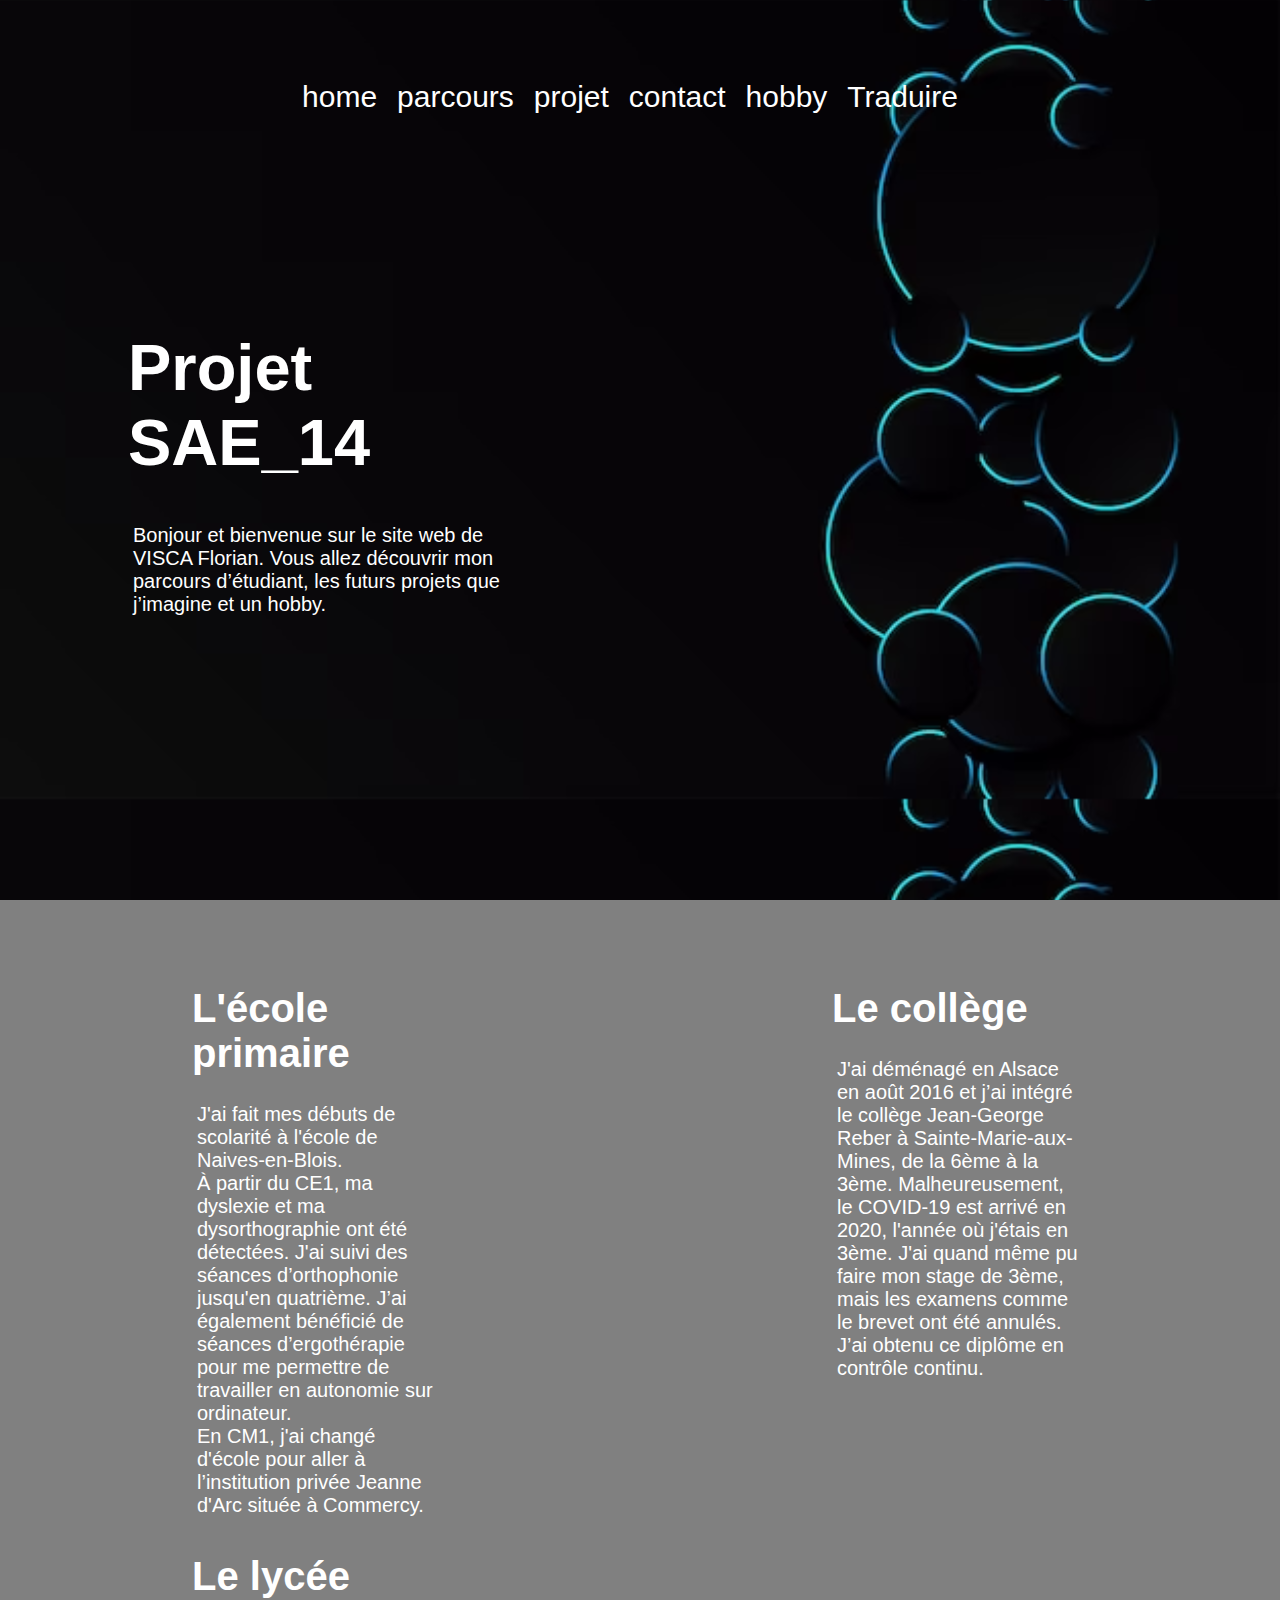
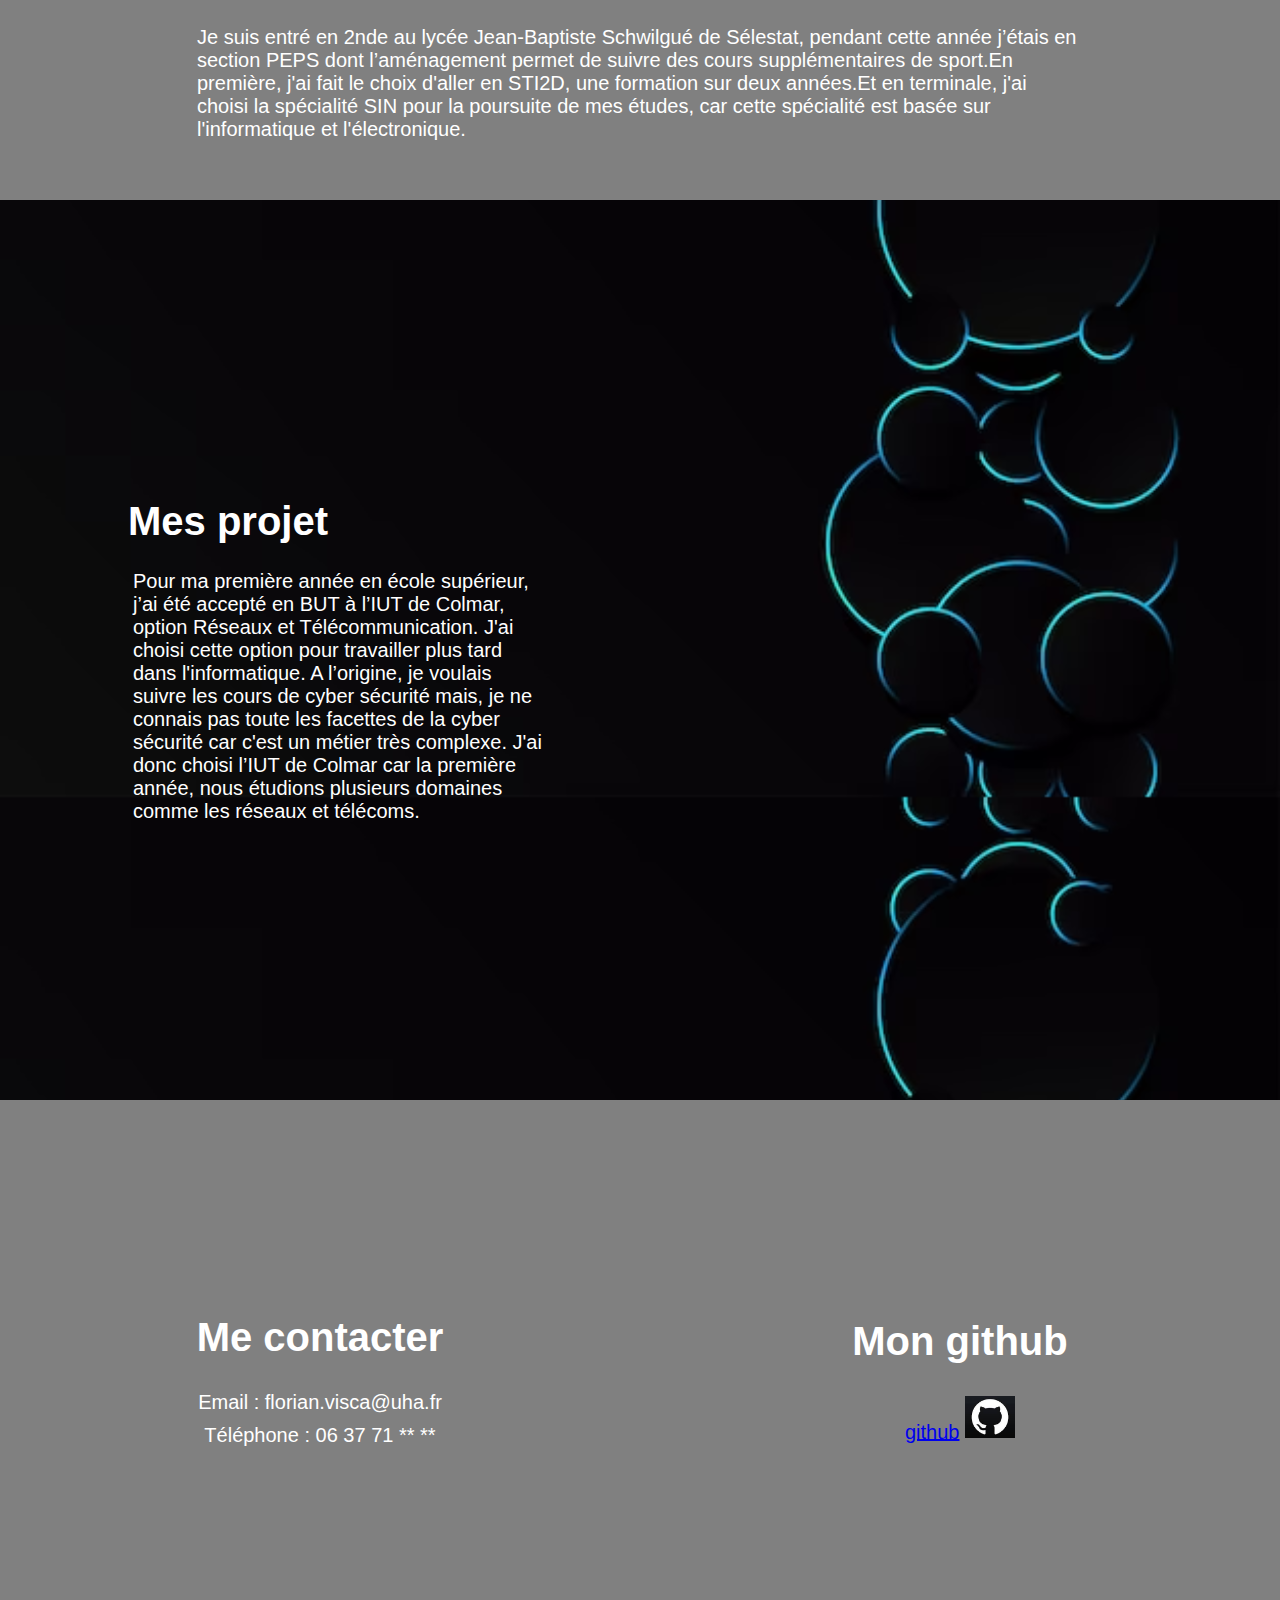
<file: index.html>
<!DOCTYPE html>
<html lang="fr">
<head>
    <meta charset="UTF-8">
    <meta name="viewport" content="width=device-width, initial-scale=1.0">
    <link href="acceuil.css" rel="stylesheet" type="text/css">
    <link href="personnelle.html">
    <title>Document</title>
</head>
<body class="body1">
<main class="main1">
    <nav class="navMain1">
        <a class="lien" href="#id0">home</a>
        <a class="lien" href="#id1">parcours</a>
        <a class="lien" href="#id2">projet</a>
        <a class="lien" href="#id4">contact</a>
        <a class="lien" href="personnelle.html">hobby</a>
        <a class="lien" href="acceuil_en.html">Traduire</a>
    
    </nav>
    <section class="blocSectionMain1" id="id0">
        <article class="blocIntroMain1"> 
            <h1> Projet SAE_14</h1>
            <p>Bonjour et bienvenue sur le site web de VISCA Florian. Vous allez découvrir mon parcours d’étudiant, les futurs projets que j’imagine et un hobby.</p>
        </article>
    </section>
   
</main>


<section class="sectionScolaritéMain1" id="id1">
    <section class="fusionMain1">
        <article class="blocScolaritéMain1" >
            <h1 class="h1ScolaritéMain1"> L'école primaire</h1>
            <p> J'ai fait mes débuts de scolarité à l'école de Naives-en-Blois.<br> À partir du CE1, ma dyslexie et ma dysorthographie ont été détectées. J'ai suivi des séances d’orthophonie jusqu'en quatrième. J’ai également bénéficié de séances d’ergothérapie pour me permettre de travailler en autonomie sur ordinateur.<br>En CM1, j'ai changé d'école pour aller à l’institution privée Jeanne d'Arc située à Commercy.</p>
        </article>
        <article class="blocScolaritéMain1">
            <h1 class="h1ScolaritéMain1"> Le collège</h1>
            <p>J'ai déménagé en Alsace en août 2016 et j’ai intégré le collège Jean-George Reber à Sainte-Marie-aux-Mines, de la 6ème à la 3ème.
                Malheureusement, le COVID-19 est arrivé en 2020, l'année où j'étais en 3ème. J'ai quand même pu faire mon stage de 3ème, mais les examens comme le brevet ont été annulés. J’ai obtenu ce diplôme en contrôle continu.</p>
        </article>
    </section>
    <article class="bloc2ScolaritéMain1">
        <h1 class="h1ScolaritéMain1"> Le lycée</h1>
        <p>Je suis entré en 2nde au lycée Jean-Baptiste Schwilgué de Sélestat, pendant cette année j’étais en section PEPS dont l’aménagement permet de suivre des cours supplémentaires de sport.En première, j'ai fait le choix d'aller en STI2D, une formation sur deux années.Et en terminale, j'ai choisi la spécialité SIN pour la poursuite de mes études, car cette spécialité est basée sur l'informatique et l'électronique.</p>
    </article>
</section>

    
<section class="sectionFuturMain1" id="id2">
    <article class="futurMain1">
        <h1 class="h1FuturMain1">Mes projet</h1>
        <p>Pour ma première année en école supérieur, j’ai été accepté en BUT à l’IUT de Colmar, option Réseaux et Télécommunication. J'ai choisi cette option pour travailler plus tard dans l'informatique. A l’origine, je voulais suivre les cours de cyber sécurité mais, je ne connais pas toute les facettes de la cyber sécurité car c'est un métier très complexe. J'ai donc choisi l’IUT de Colmar car la première année, nous étudions plusieurs domaines comme les réseaux et télécoms.</p>
    </article>
</section>


        
    
</section>
<footer id="id4">
    <article class="foot">
        <h1>Me contacter </h1>
        <p>Email : florian.visca@uha.fr</p>
        <p>Téléphone : 06 37 71 ** ** </p>
    </article>
    <article class="foot">
        <h1>Mon github</h1>
        <p>
        <a href="https://github.com/ViscaFlorian"> github</a>
        <img src="github.jpg" width="50px">
        </p>
    </article>
        
    
</footer>


</body>
</html>
</file>
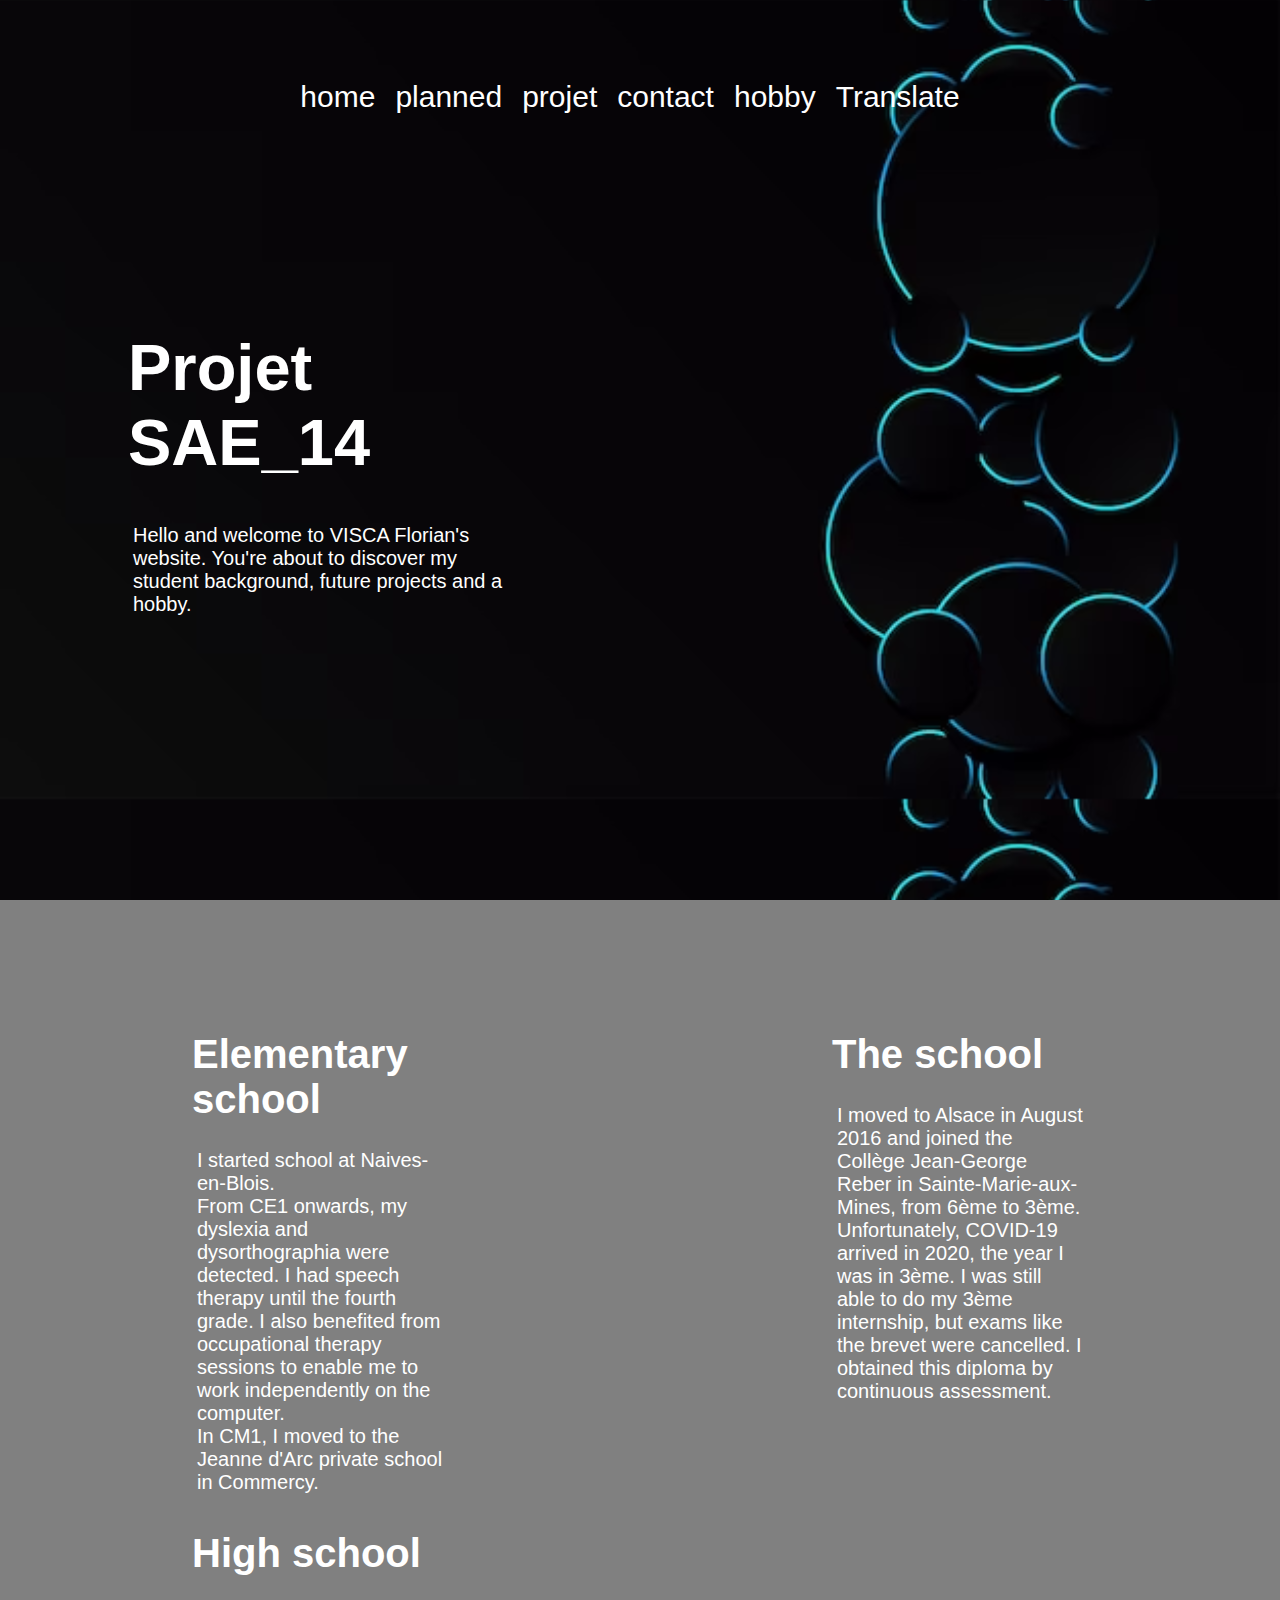
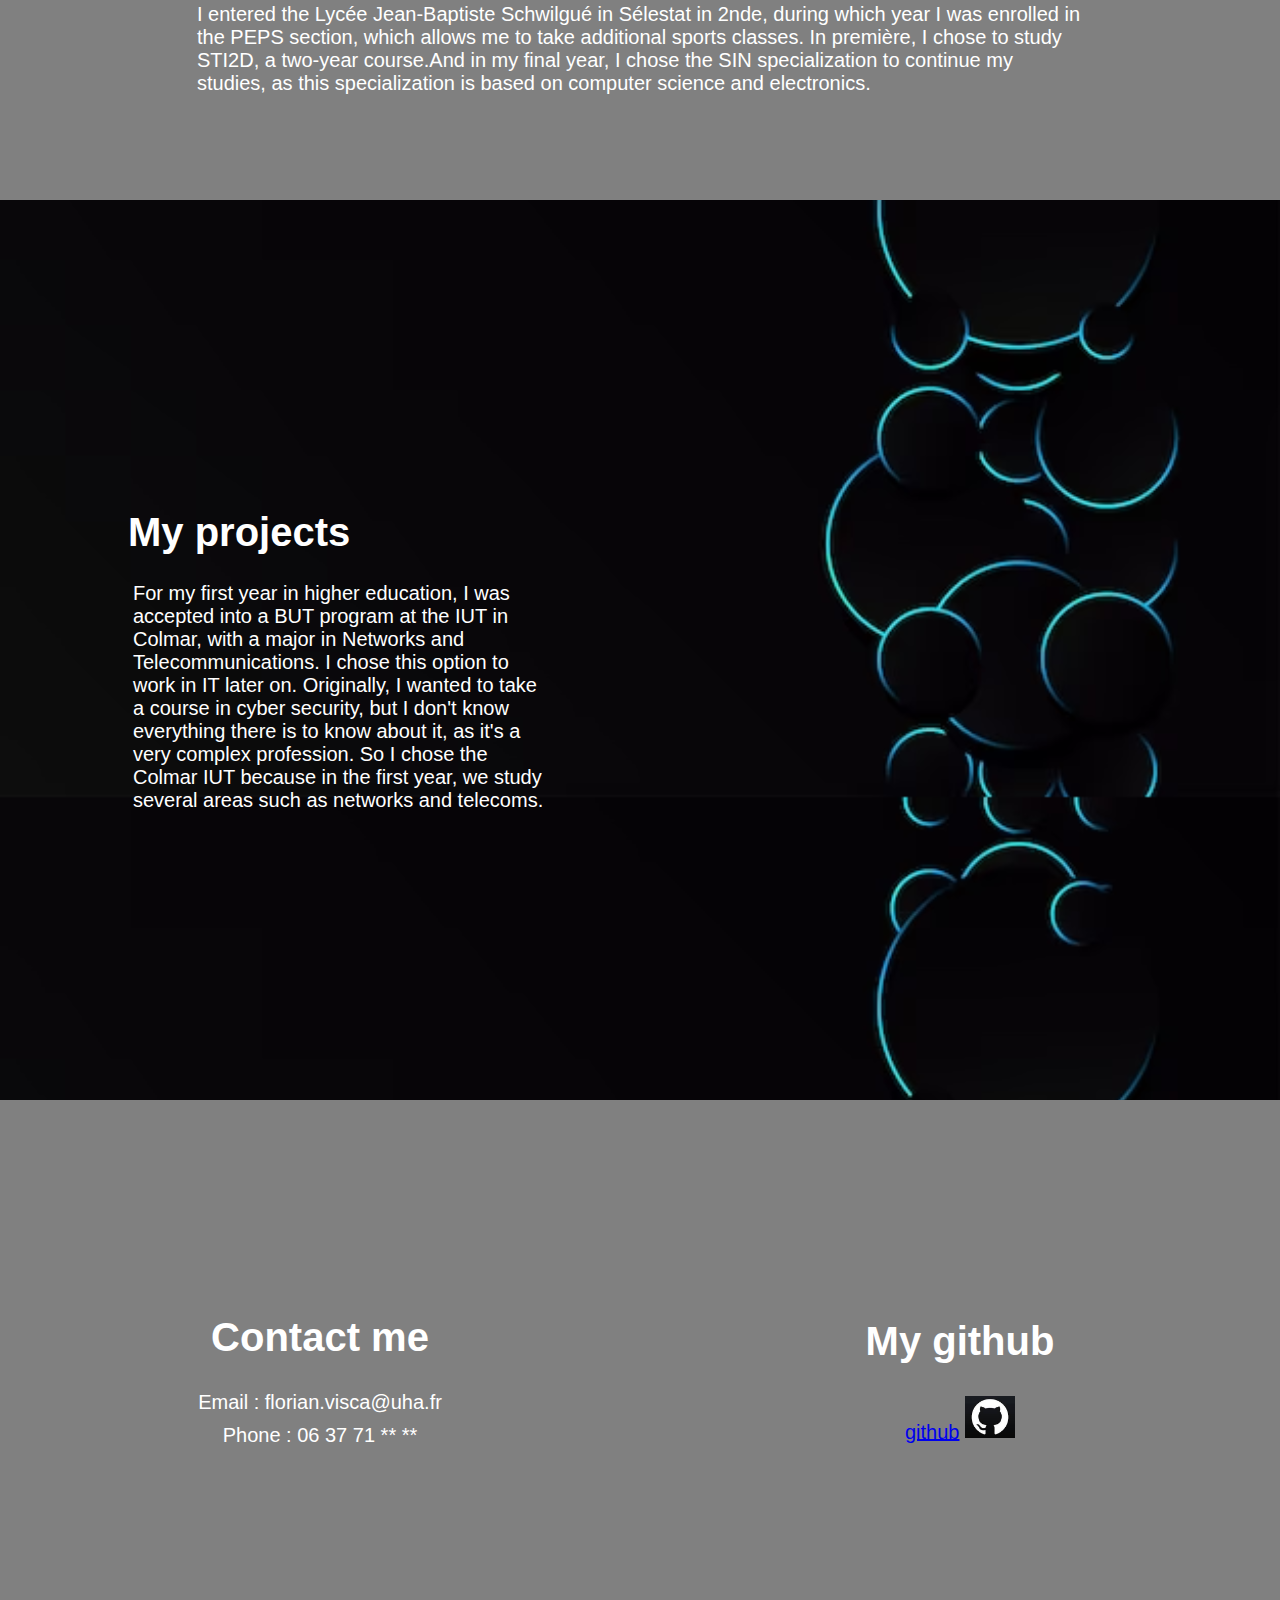
<file: acceuil_en.html>
<!DOCTYPE html>
<html lang="fr">
<head>
    <meta charset="UTF-8">
    <meta name="viewport" content="width=device-width, initial-scale=1.0">
    <link href="acceuil.css" rel="stylesheet" type="text/css">
    <link href="personnelle.html">
    <title>Document</title>
</head>
<body class="body1">
<main class="main1">
    <nav class="navMain1">
        <a class="lien" href="#id0">home</a>
        <a class="lien" href="#id1">planned</a>
        <a class="lien" href="#id2">projet</a>
        <a class="lien" href="#id4">contact</a>
        <a class="lien" href="personnelle-en.html">hobby</a>
        <a class="lien" href="index.html">Translate</a>
    
    </nav>
    <section class="blocSectionMain1" id="id0">
        <article class="blocIntroMain1"> 
            <h1> Projet SAE_14</h1>
            <p>Hello and welcome to VISCA Florian's website. You're about to discover my student background, future projects and a hobby.</p>
        </article>
    </section>
   
</main>


<section class="sectionScolaritéMain1" id="id1">
    <section class="fusionMain1">
        <article class="blocScolaritéMain1" >
            <h1 class="h1ScolaritéMain1"> Elementary school</h1>
            <p> I started school at Naives-en-Blois.<br>From CE1 onwards, my dyslexia and dysorthographia were detected. I had speech therapy until the fourth grade. I also benefited from occupational therapy sessions to enable me to work independently on the computer.<br>In CM1, I moved to the Jeanne d'Arc private school in Commercy.</p>
        </article>
        <article class="blocScolaritéMain1">
            <h1 class="h1ScolaritéMain1"> The school</h1>
            <p>I moved to Alsace in August 2016 and joined the Collège Jean-George Reber in Sainte-Marie-aux-Mines, from 6ème to 3ème. Unfortunately, COVID-19 arrived in 2020, the year I was in 3ème. I was still able to do my 3ème internship, but exams like the brevet were cancelled. I obtained this diploma by continuous assessment.</p>
        </article>
    </section>
    <article class="bloc2ScolaritéMain1">
        <h1 class="h1ScolaritéMain1"> High school</h1>
        <p>I entered the Lycée Jean-Baptiste Schwilgué in Sélestat in 2nde, during which year I was enrolled in the PEPS section, which allows me to take additional sports classes. In première, I chose to study STI2D, a two-year course.And in my final year, I chose the SIN specialization to continue my studies, as this specialization is based on computer science and electronics.</p>
    </article>
</section>

    
<section class="sectionFuturMain1" id="id2">
    <article class="futurMain1">
        <h1 class="h1FuturMain1">My projects</h1>
        <p>For my first year in higher education, I was accepted into a BUT program at the IUT in Colmar, with a major in Networks and Telecommunications. I chose this option to work in IT later on. Originally, I wanted to take a course in cyber security, but I don't know everything there is to know about it, as it's a very complex profession. So I chose the Colmar IUT because in the first year, we study several areas such as networks and telecoms.</p>
    </article>
</section>


        
    
</section>
<footer id="id4">
    <article class="foot">
        <h1>Contact me</h1>
        <p>Email : florian.visca@uha.fr</p>
        <p>Phone : 06 37 71 ** ** </p>
    </article>
    <article class="foot">
        <h1>My github</h1>
        <p>
        <a href="https://github.com/ViscaFlorian"> github</a>
        <img src="github.jpg" width="50px">
        </p>
    </article>
        
    
</footer>


</body>
</html>
</file>
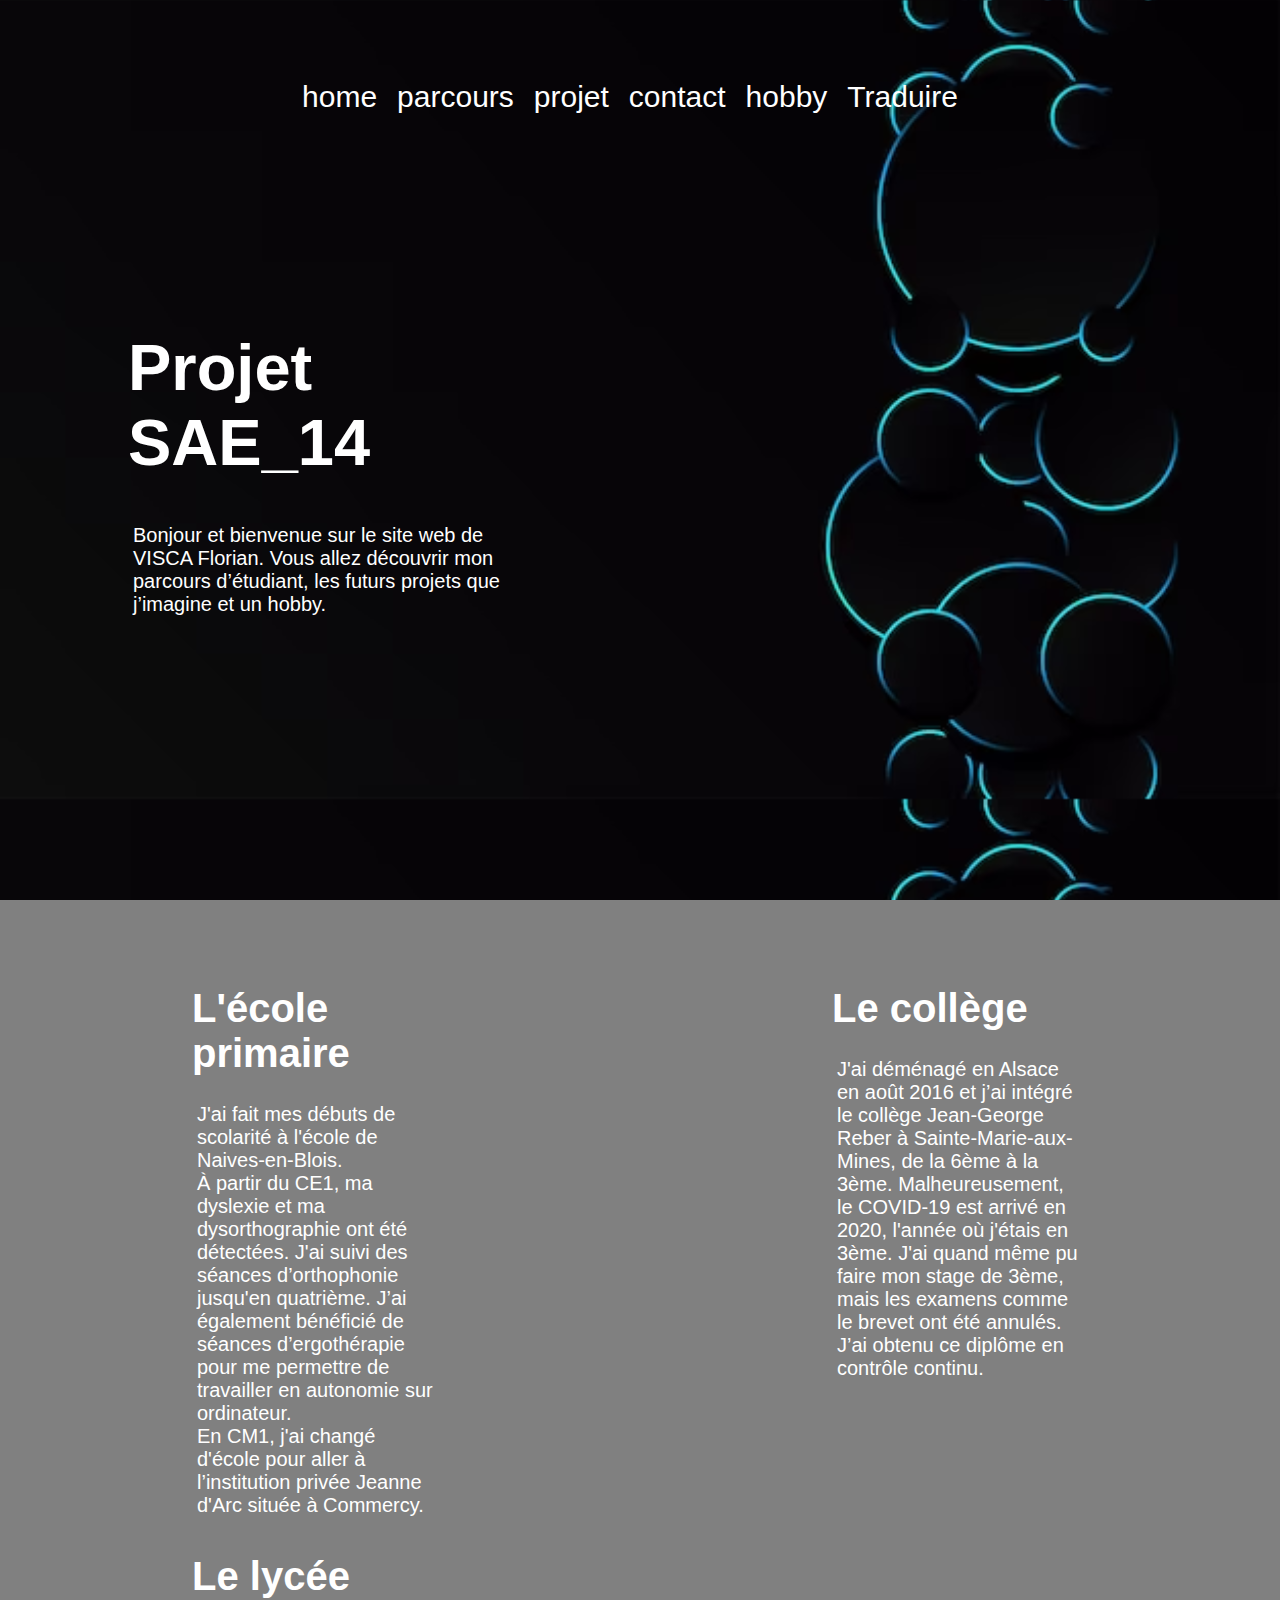
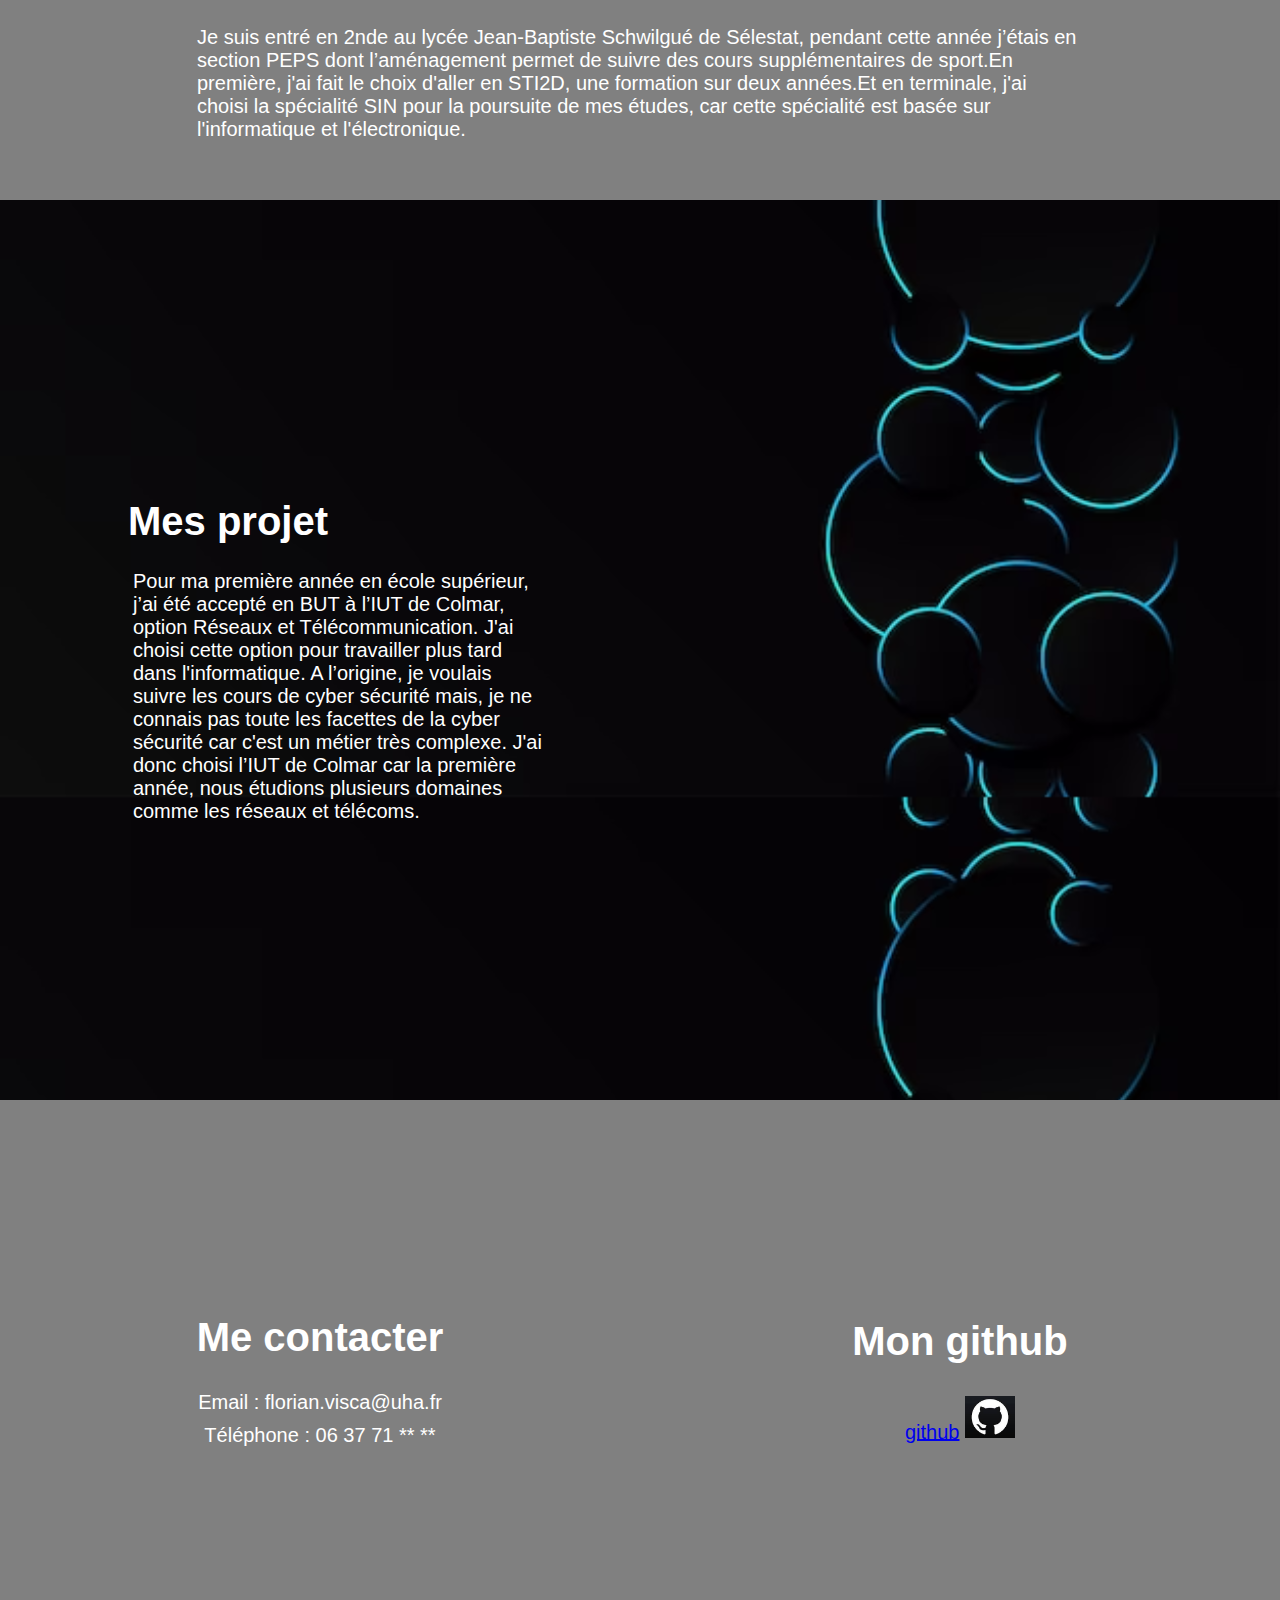
<file: accueil.html>
<!DOCTYPE html>
<html lang="fr">
<head>
    <meta charset="UTF-8">
    <meta name="viewport" content="width=device-width, initial-scale=1.0">
    <link href="acceuil.css" rel="stylesheet" type="text/css">
    <link href="../page personnelle/personnelle.html">
    <link href="../page présentation/presentation.html">
    <title>Document</title>
</head>
<body class="body1">
<main class="main1">
    <nav class="navMain1">
        <a class="lien" href="#id0">home</a>
        <a class="lien" href="#id1">parcours</a>
        <a class="lien" href="#id2">projet</a>
        <a class="lien" href="#id4">contact</a>
        <a class="lien" href="../page personnelle/personnelle.html">hobby</a>
        <a class="lien" href="acceuil_en.html">Traduire</a>
    
    </nav>
    <section class="blocSectionMain1" id="id0">
        <article class="blocIntroMain1"> 
            <h1> Projet SAE_14</h1>
            <p>Bonjour et bienvenue sur le site web de VISCA Florian. Vous allez découvrir mon parcours d’étudiant, les futurs projets que j’imagine et un hobby.</p>
        </article>
    </section>
   
</main>


<section class="sectionScolaritéMain1" id="id1">
    <section class="fusionMain1">
        <article class="blocScolaritéMain1" >
            <h1 class="h1ScolaritéMain1"> L'école primaire</h1>
            <p> J'ai fait mes débuts de scolarité à l'école de Naives-en-Blois.<br> À partir du CE1, ma dyslexie et ma dysorthographie ont été détectées. J'ai suivi des séances d’orthophonie jusqu'en quatrième. J’ai également bénéficié de séances d’ergothérapie pour me permettre de travailler en autonomie sur ordinateur.<br>En CM1, j'ai changé d'école pour aller à l’institution privée Jeanne d'Arc située à Commercy.</p>
        </article>
        <article class="blocScolaritéMain1">
            <h1 class="h1ScolaritéMain1"> Le collège</h1>
            <p>J'ai déménagé en Alsace en août 2016 et j’ai intégré le collège Jean-George Reber à Sainte-Marie-aux-Mines, de la 6ème à la 3ème.
                Malheureusement, le COVID-19 est arrivé en 2020, l'année où j'étais en 3ème. J'ai quand même pu faire mon stage de 3ème, mais les examens comme le brevet ont été annulés. J’ai obtenu ce diplôme en contrôle continu.</p>
        </article>
    </section>
    <article class="bloc2ScolaritéMain1">
        <h1 class="h1ScolaritéMain1"> Le lycée</h1>
        <p>Je suis entré en 2nde au lycée Jean-Baptiste Schwilgué de Sélestat, pendant cette année j’étais en section PEPS dont l’aménagement permet de suivre des cours supplémentaires de sport.En première, j'ai fait le choix d'aller en STI2D, une formation sur deux années.Et en terminale, j'ai choisi la spécialité SIN pour la poursuite de mes études, car cette spécialité est basée sur l'informatique et l'électronique.</p>
    </article>
</section>

    
<section class="sectionFuturMain1" id="id2">
    <article class="futurMain1">
        <h1 class="h1FuturMain1">Mes projet</h1>
        <p>Pour ma première année en école supérieur, j’ai été accepté en BUT à l’IUT de Colmar, option Réseaux et Télécommunication. J'ai choisi cette option pour travailler plus tard dans l'informatique. A l’origine, je voulais suivre les cours de cyber sécurité mais, je ne connais pas toute les facettes de la cyber sécurité car c'est un métier très complexe. J'ai donc choisi l’IUT de Colmar car la première année, nous étudions plusieurs domaines comme les réseaux et télécoms.</p>
    </article>
</section>


        
    
</section>
<footer id="id4">
    <article class="foot">
        <h1>Me contacter </h1>
        <p>Email : florian.visca@uha.fr</p>
        <p>Téléphone : 06 37 71 ** ** </p>
    </article>
    <article class="foot">
        <h1>Mon github</h1>
        <p>
        <a href="https://github.com/ViscaFlorian"> github</a>
        <img src="github.jpg" width="50px">
        </p>
    </article>
        
    
</footer>


</body>
</html>
</file>
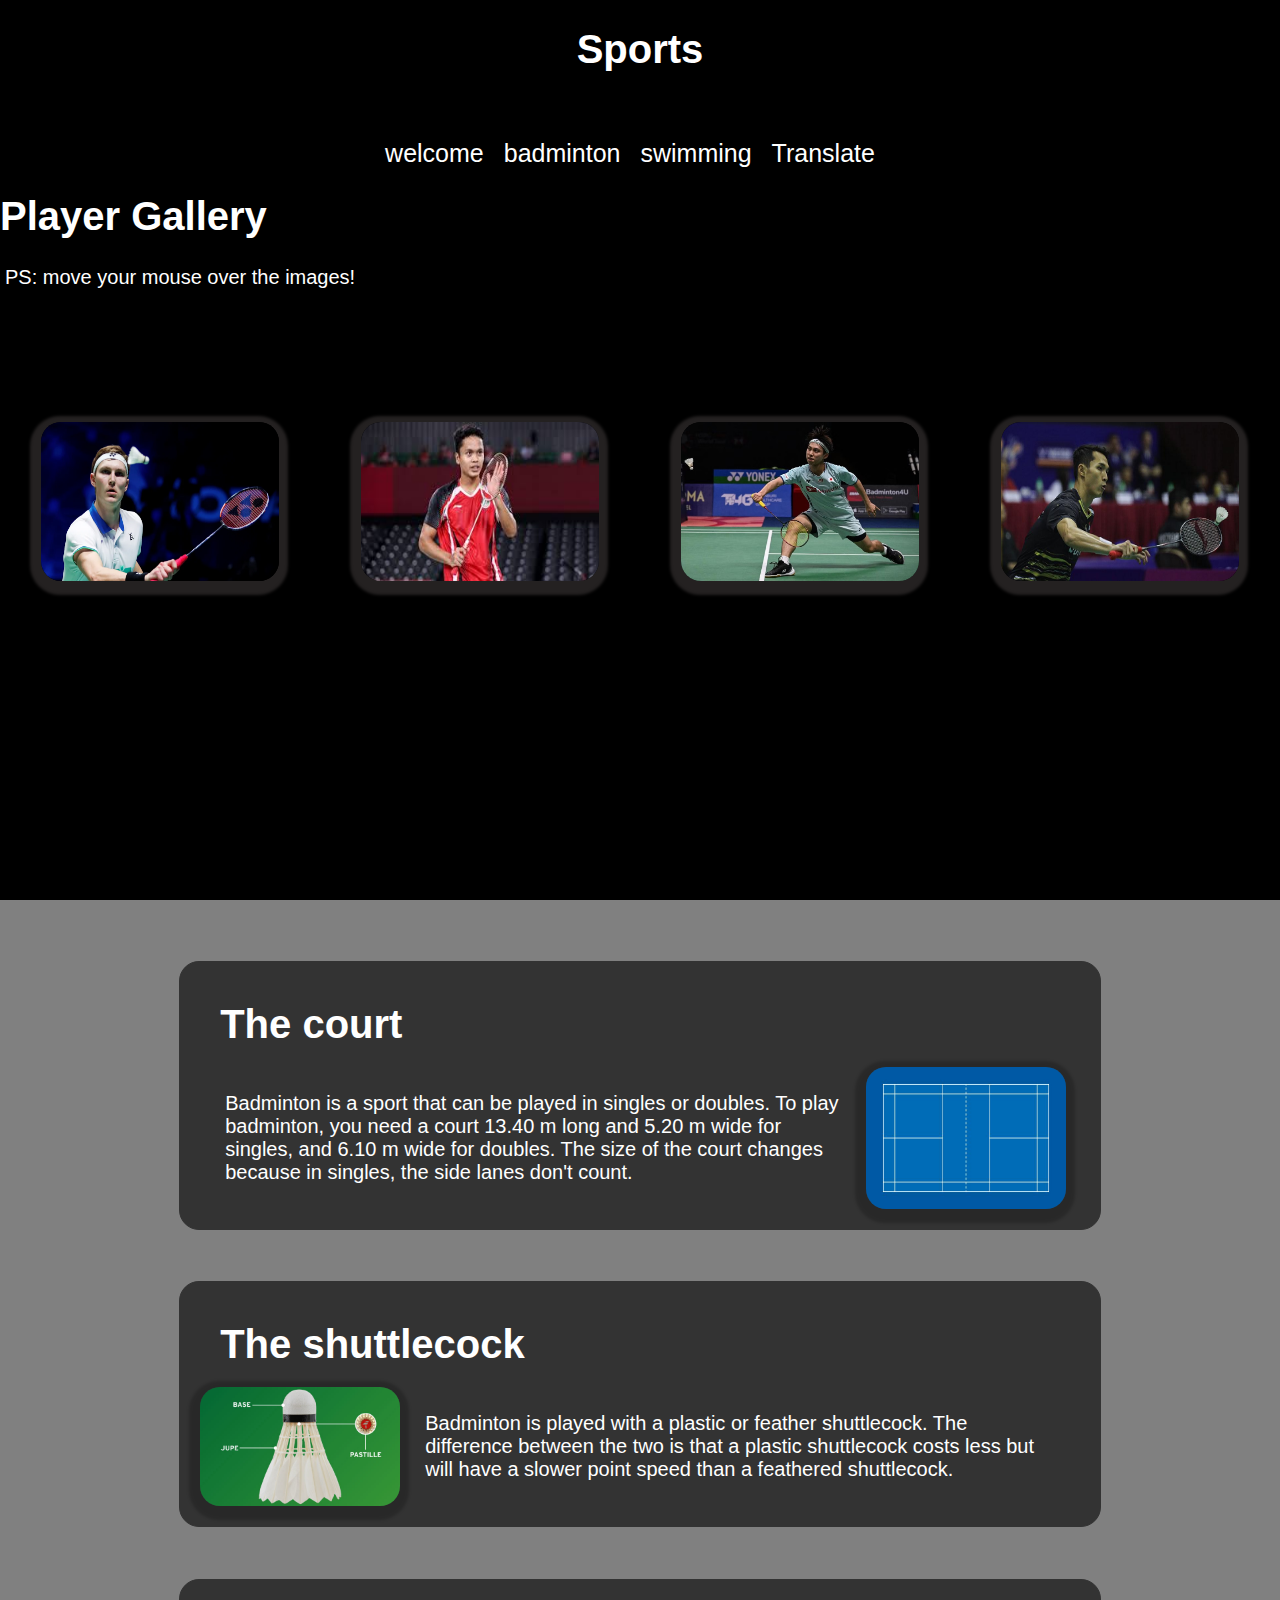
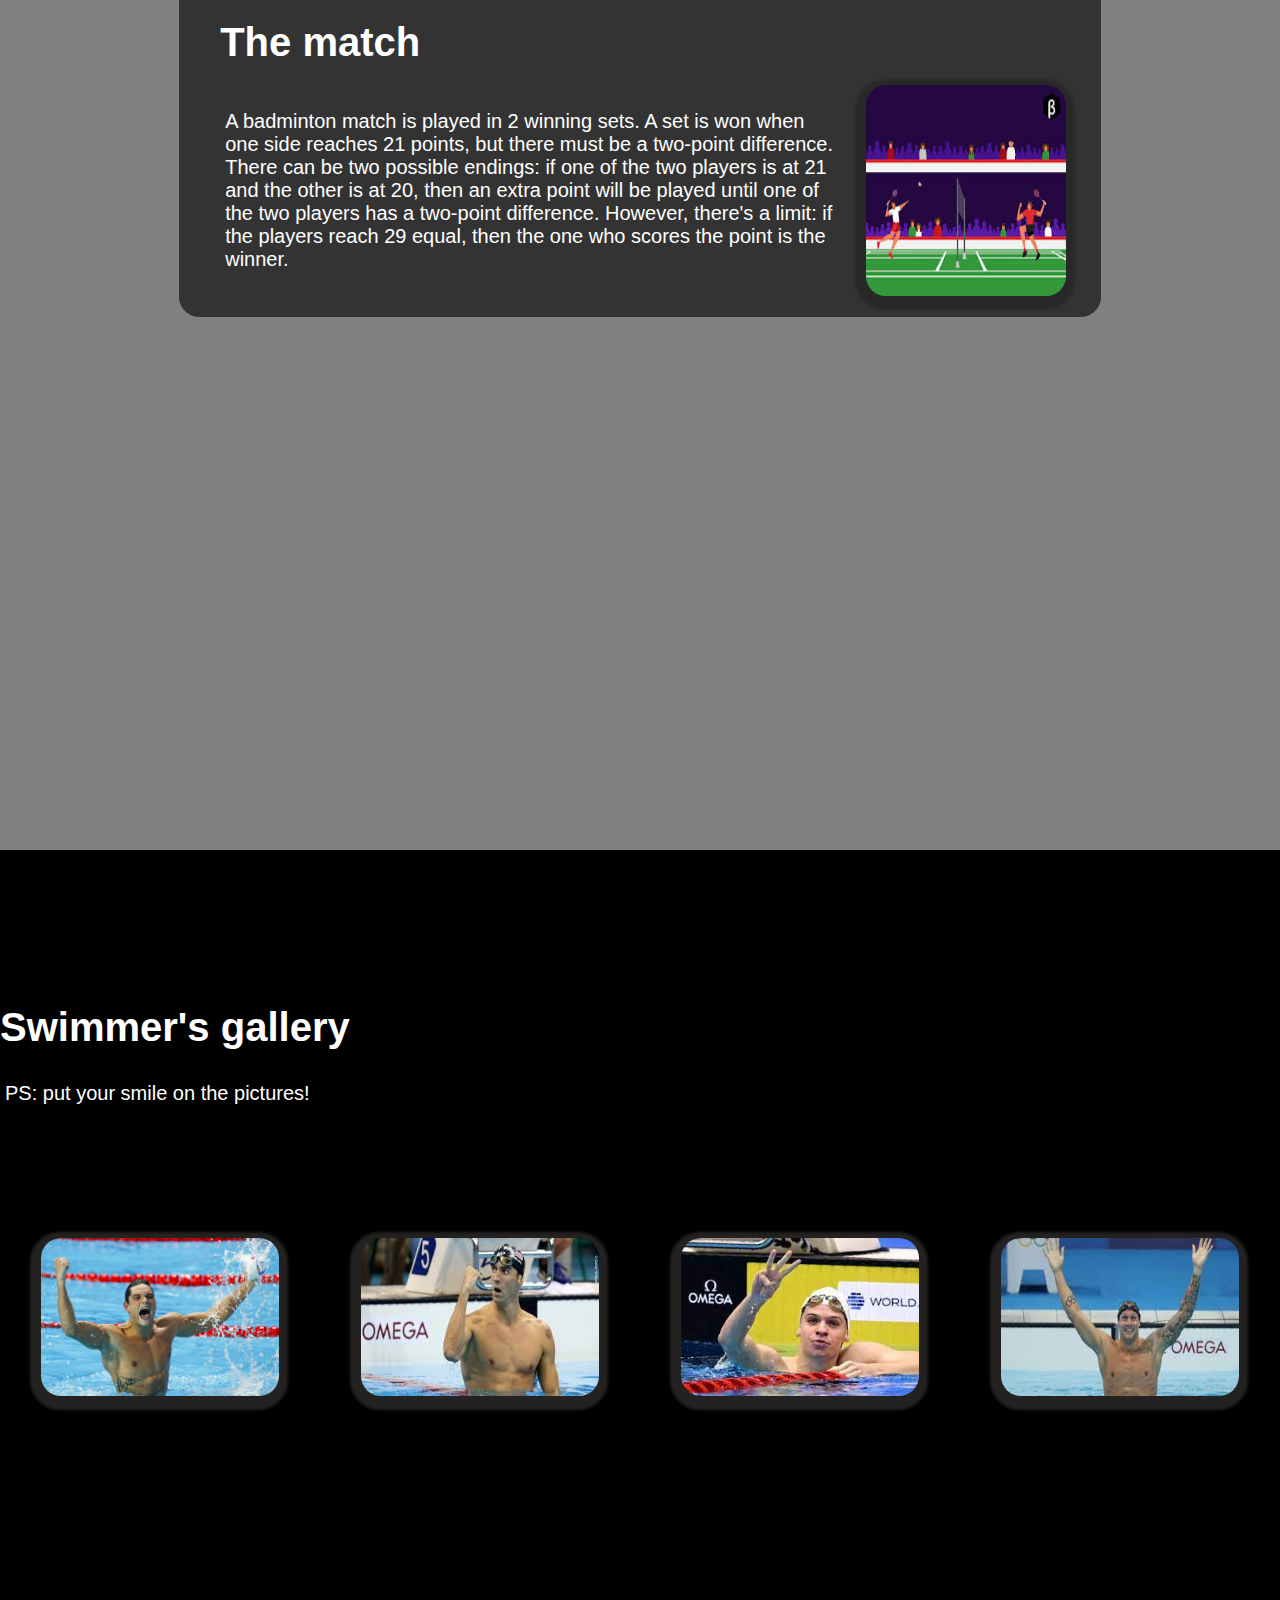
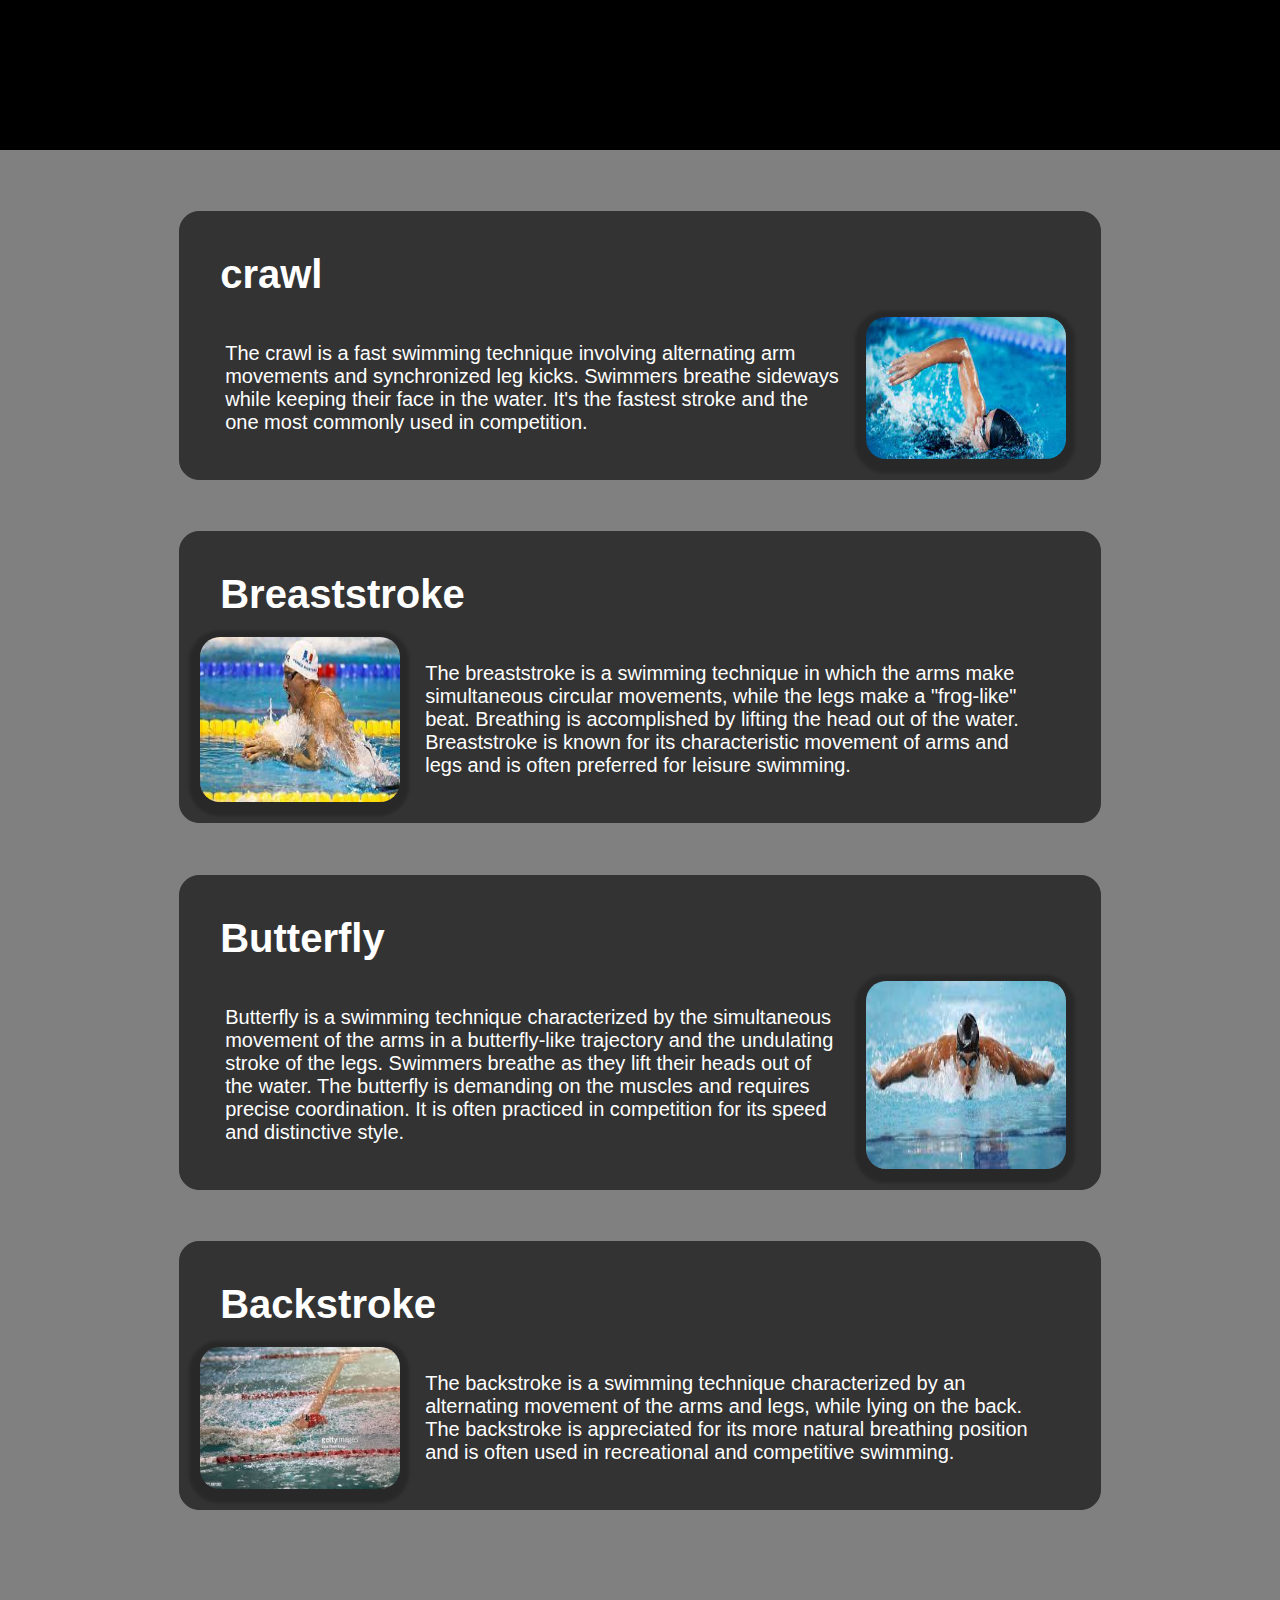
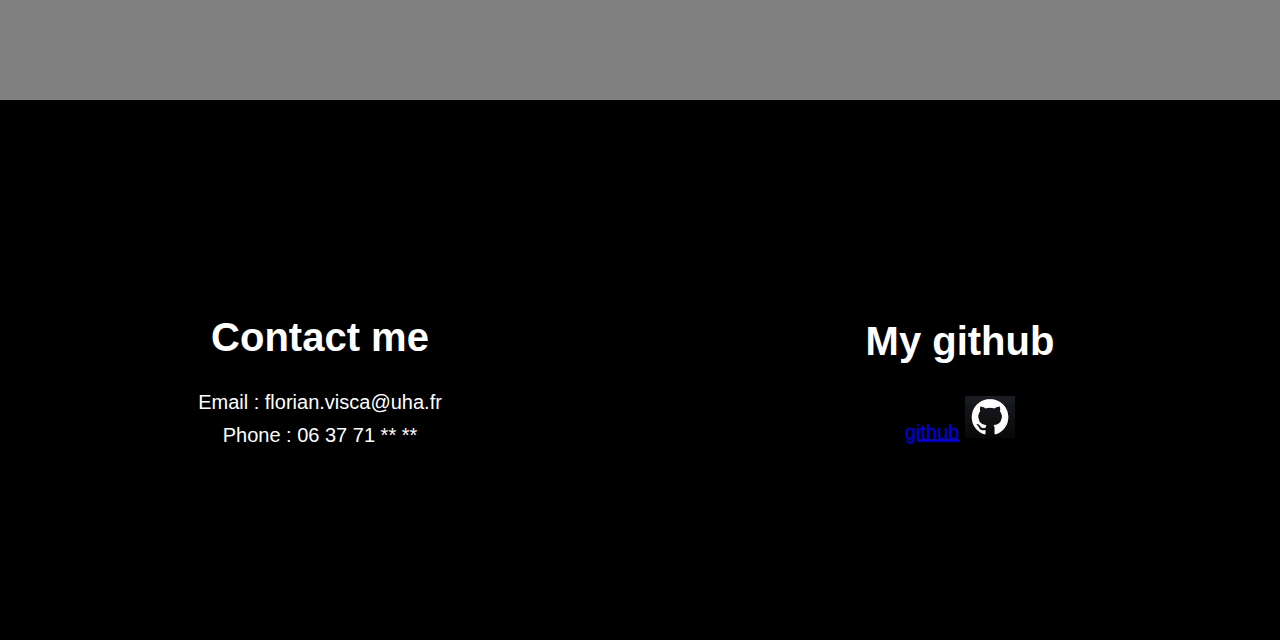
<file: personnelle-en.html>
<!DOCTYPE html>
<html lang="fr">
<head>
    <meta charset="UTF-8">
    <meta name="viewport" content="width=device-width, initial-scale=1.0">
    <link href="acceuil.css" rel="stylesheet" type="text/css">
    <link href="accueil.html">
    
    <title>Document</title>
</head>
<body class="body2">
    <main class="main2">
        <h1 class="h1Main2">Sports</h1>
        <nav class="navMain2">
            <a class="lienMain2" href="acceuil_en.html">welcome</a> 
            <a class="lienMain2" href="#id0">badminton</a> 
            <a class="lienMain2" href="#id1">swimming</a>  
            <a class="lienMain2" href="personnelle.html">Translate</a> 
            

        </nav>
        <section class="badMain2">

            <h1> Player Gallery</h1>
            <p> PS: move your mouse over the images!</p>

            <section class="gallerieMain2">

                <article class="blocMain2">
                    <img src="Viktor AXELSEN .webp" alt="" width="238px" class="imageBadMain2">
                    <p>Viktor AXELSEN is the World Championship leader in the singles category.<br>As of November 2023, he has accumulated a total of 105,655 points and participated in 16 tournaments.<br>He won the gold medal at the Tokyo 2020 Olympic Games.<br>He has an impressive track record. He's a formidable player.<br>At 1.94 m tall, he has exceptional agility and technique.</p>
                </article>
                <article class="blocMain2">
                    <img src="Anthony Sinisuka GINTING.jpg" alt="" width="238px" class="imageBadMain2">
                    <p>Anthony Sinisuka GINTING is ranked second in the world singles rankings.<br>As of November 2023, he has accumulated a total of 86,031 points and has taken part in 19 tournaments.<br>He has won several international tournaments.<br>He is known for his offensive game, characterized by powerful attacks and great speed.<br>He is 1.72 m tall.</p>
                </article>              
                <article class="blocMain2">
                    <img src="Kodai NARAOKA.avif" alt="" width="238px" class="imageBadMain2">
                    <p>Kodai NARAOKA is ranked third in the world singles rankings.<br>In November 2023, he accumulated a total of 85,315 points and took part in 23 tournaments.<br>He won the silver medal at the 2023 World Championships.<br>He won the silver medal at the 2018 world junior championships.<br>He is 1m73 tall.</p>
                </article>  <article class="blocMain2">
                    <img src="Jonatan CHRISTIE.jpg" alt="" width="238px" class="imageBadMain2">
                    <p>Jonathan CHRISTIE is ranked third in the world singles rankings.<br>As of November 2023, he has a total of 82,111 points and has taken part in 18 tournaments.<br>He has won several international tournaments.<br>He is known for his dynamic play and versatility.<br>He is 1m79 tall.</p>
                </article>
            </section>
             
        </section>
    </main>

<section class="sectionExplicationMain2" id="id0">
    <article class="explicationMain2">
        <h1>The court</h1>
        <p>Badminton is a sport that can be played in singles or doubles. To play badminton, you need a court 13.40 m long and 5.20 m wide for singles, and 6.10 m wide for doubles. The size of the court changes because in singles, the side lanes don't count.</p>
        <img src="terrain de bad.jpg" alt="" width="200px" class="imageExplicationMain2">
    </article>
    <article class="explicationMain2">
        <h1>The shuttlecock</h1>
        <img src="volant_bad.jpg" alt="" width="200px" class="imageExplicationMain2">
        <p>Badminton is played with a plastic or feather shuttlecock. The difference between the two is that a plastic shuttlecock costs less but will have a slower point speed than a feathered shuttlecock.</p>
    </article>
    <article class="explicationMain2">
        <h1>The match</h1>
        <p>A badminton match is played in 2 winning sets. A set is won when one side reaches 21 points, but there must be a two-point difference. There can be two possible endings: if one of the two players is at 21 and the other is at 20, then an extra point will be played until one of the two players has a two-point difference. However, there's a limit: if the players reach 29 equal, then the one who scores the point is the winner.</p>
        <img src="match.jpg" alt="" width="200px" class="imageExplicationMain2">
    </article>

</section>

<main class="main2">
    <h1 class="h1revuMain2"> Swimmer's gallery</h1>
    <p> PS: put your smile on the pictures!</p>

    <section class="gallerieMain2">

        <article class="blocMain2">
            <img src="Florent Manaudou.jpg" alt="" width="238px" class="imageBadMain2">
            
            <p>Florent Manaudou is a French swimmer who excels in the butterfly and relays. During the 2012 Summer Olympics in London, he won gold in the 50-meter freestyle and silver in the 4x100-meter medley relay. He has won several medals at World and European Championships. He is 2 meters tall.</p>
        </article>
        <article class="blocMain2">
            <img src="Michael Phelps.jpg" alt="" width="238px" class="imageBadMain2">
            <p>Michael Phelps is an American swimmer who excels in all strokes. He holds the record for the most gold medals won in a single Olympic Games, with eight gold medals at the 2008 Beijing Games. In total, he has won 23 Olympic gold medals, 3 silver medals and 2 bronze medals, setting a world record. He is 1.93 m tall.</p>
        </article>              
        <article class="blocMain2">
            <img src="Léon Marchand.jpg" alt="" width="238px" class="imageBadMain2">
            <p>Léon Marchand, French swimmer, is a sports ambassador for Haute-Garonne. At just 21 years of age, he is already world champion in 2022. He returned from the last world championships in Fukuoka (Japan) with three world titles, beating the world record of American legend Michaël Phelps. He is 1.87m tall.</p>
        </article>  <article class="blocMain2">
            <img src="Caeleb Dressel.jpg" alt="" width="238px" class="imageBadMain2">
            <p>Caeleb Dressel is an American swimmer, one of the most talented and versatile of his generation. He has several Olympic gold medals, including at the 2016 Rio de Janeiro Games and the 2020 Tokyo Games. He excels primarily in sprint events, including the 50-meter freestyle and 100-meter butterfly. He measures 1m88.</p>
        </article>
    </section>
     
</section>
</main>
<section class="sectionExplicationMain2" id="id1">
    <article class="explicationMain2">
        <h1>crawl</h1>
        <p>The crawl is a fast swimming technique involving alternating arm movements and synchronized leg kicks. Swimmers breathe sideways while keeping their face in the water. It's the fastest stroke and the one most commonly used in competition.</p>
        <img src="crawl.jpg" alt="" width="200px" class="imageExplicationMain2">
    </article>
    <article class="explicationMain2">
        <h1>Breaststroke</h1>
        <img src="brasse.jpg" alt="" width="200px" class="imageExplicationMain2">
        <p>The breaststroke is a swimming technique in which the arms make simultaneous circular movements, while the legs make a "frog-like" beat. Breathing is accomplished by lifting the head out of the water. Breaststroke is known for its characteristic movement of arms and legs and is often preferred for leisure swimming.</p>
    </article>
    <article class="explicationMain2">
        <h1>Butterfly</h1>
        <p>Butterfly is a swimming technique characterized by the simultaneous movement of the arms in a butterfly-like trajectory and the undulating stroke of the legs. Swimmers breathe as they lift their heads out of the water. The butterfly is demanding on the muscles and requires precise coordination. It is often practiced in competition for its speed and distinctive style.</p>
        <img src="papillon.jpg" alt="" width="200px" class="imageExplicationMain2">
    </article>
    <article class="explicationMain2">
        <h1>Backstroke</h1>
        <img src="dos.jpg" alt="" width="200px" class="imageExplicationMain2">
        <p>The backstroke is a swimming technique characterized by an alternating movement of the arms and legs, while lying on the back. The backstroke is appreciated for its more natural breathing position and is often used in recreational and competitive swimming.</p>
        
    </article>

</section>
<footer class="footerMain2">
    <article class="foot">
        <h1>Contact me</h1>
        <p>Email : florian.visca@uha.fr</p>
        <p>Phone : 06 37 71 ** ** </p>
    </article>
    <article class="foot">
        <h1>My github</h1>
        <p>
        <a href="https://github.com/ViscaFlorian"> github</a>
        <img src="github.jpg" width="50px">
        </p>
    </article>
        
    
</footer>
</body>
</html>
</file>
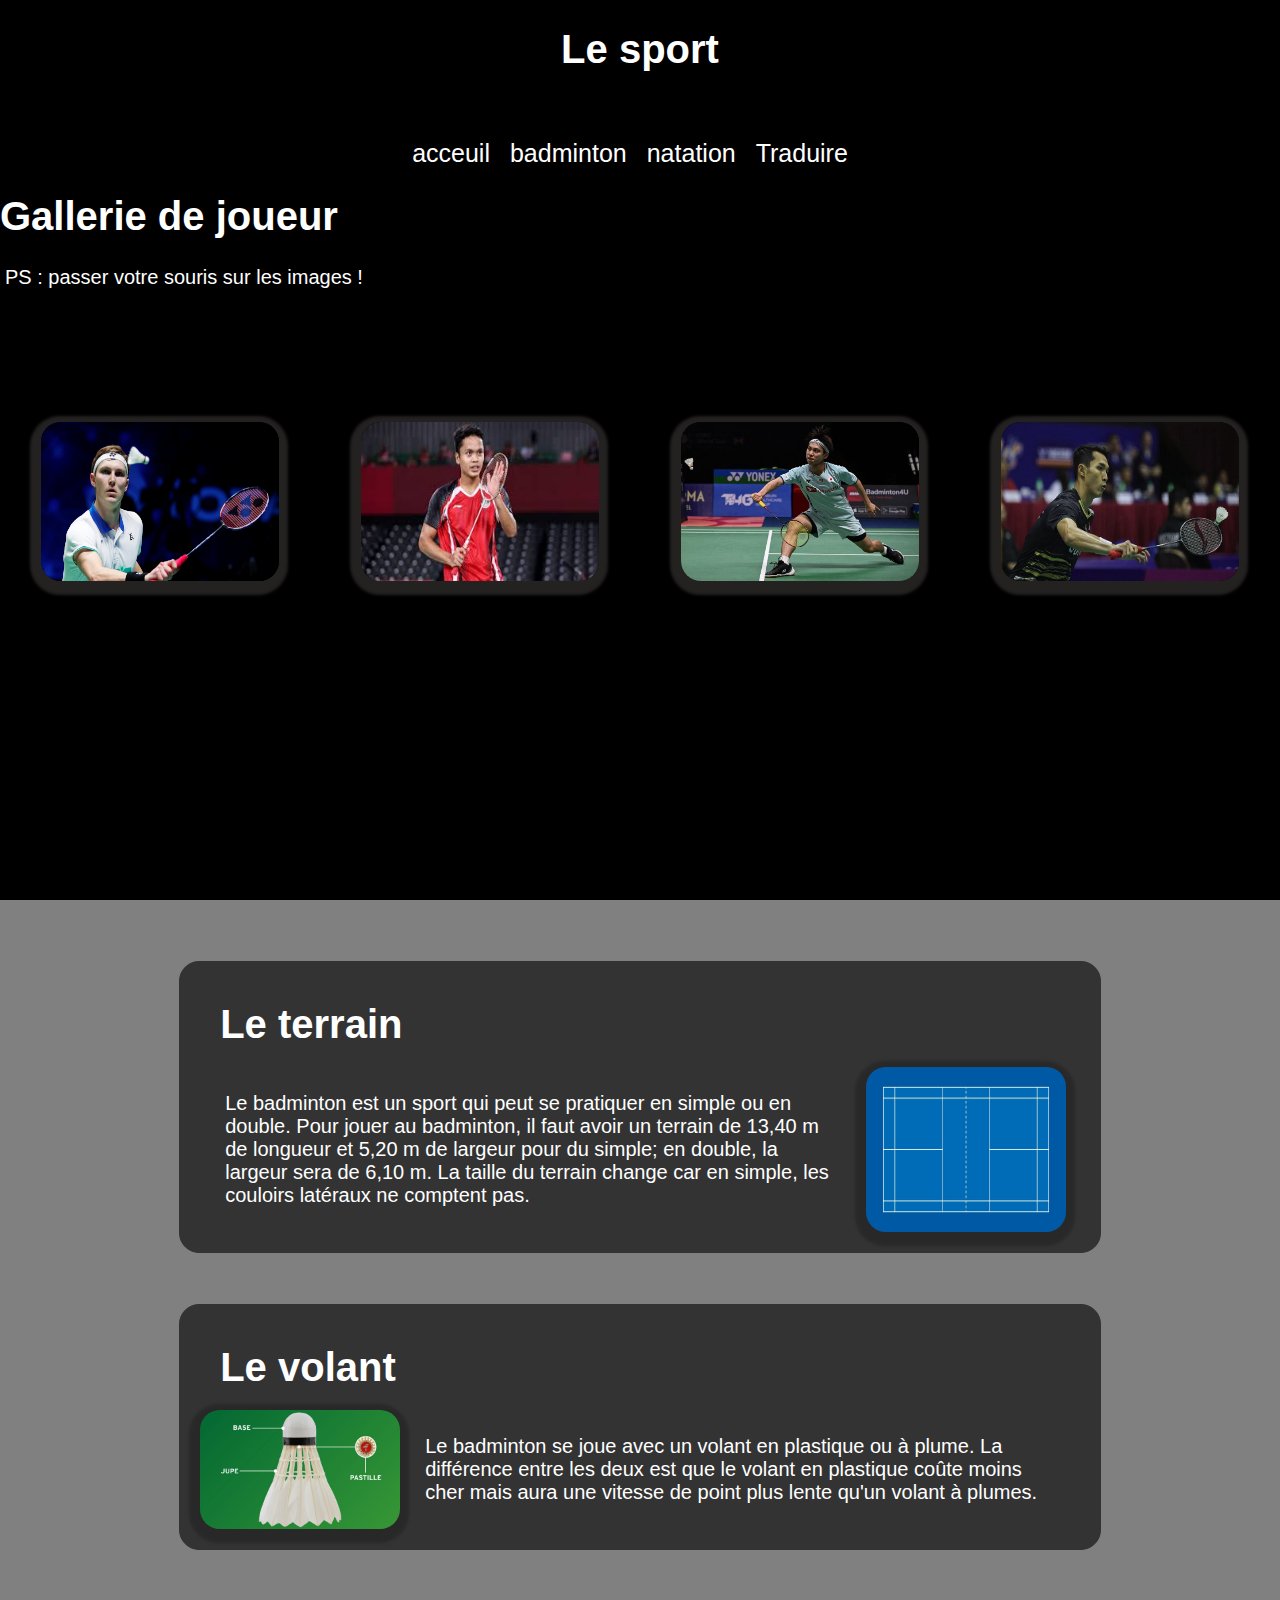
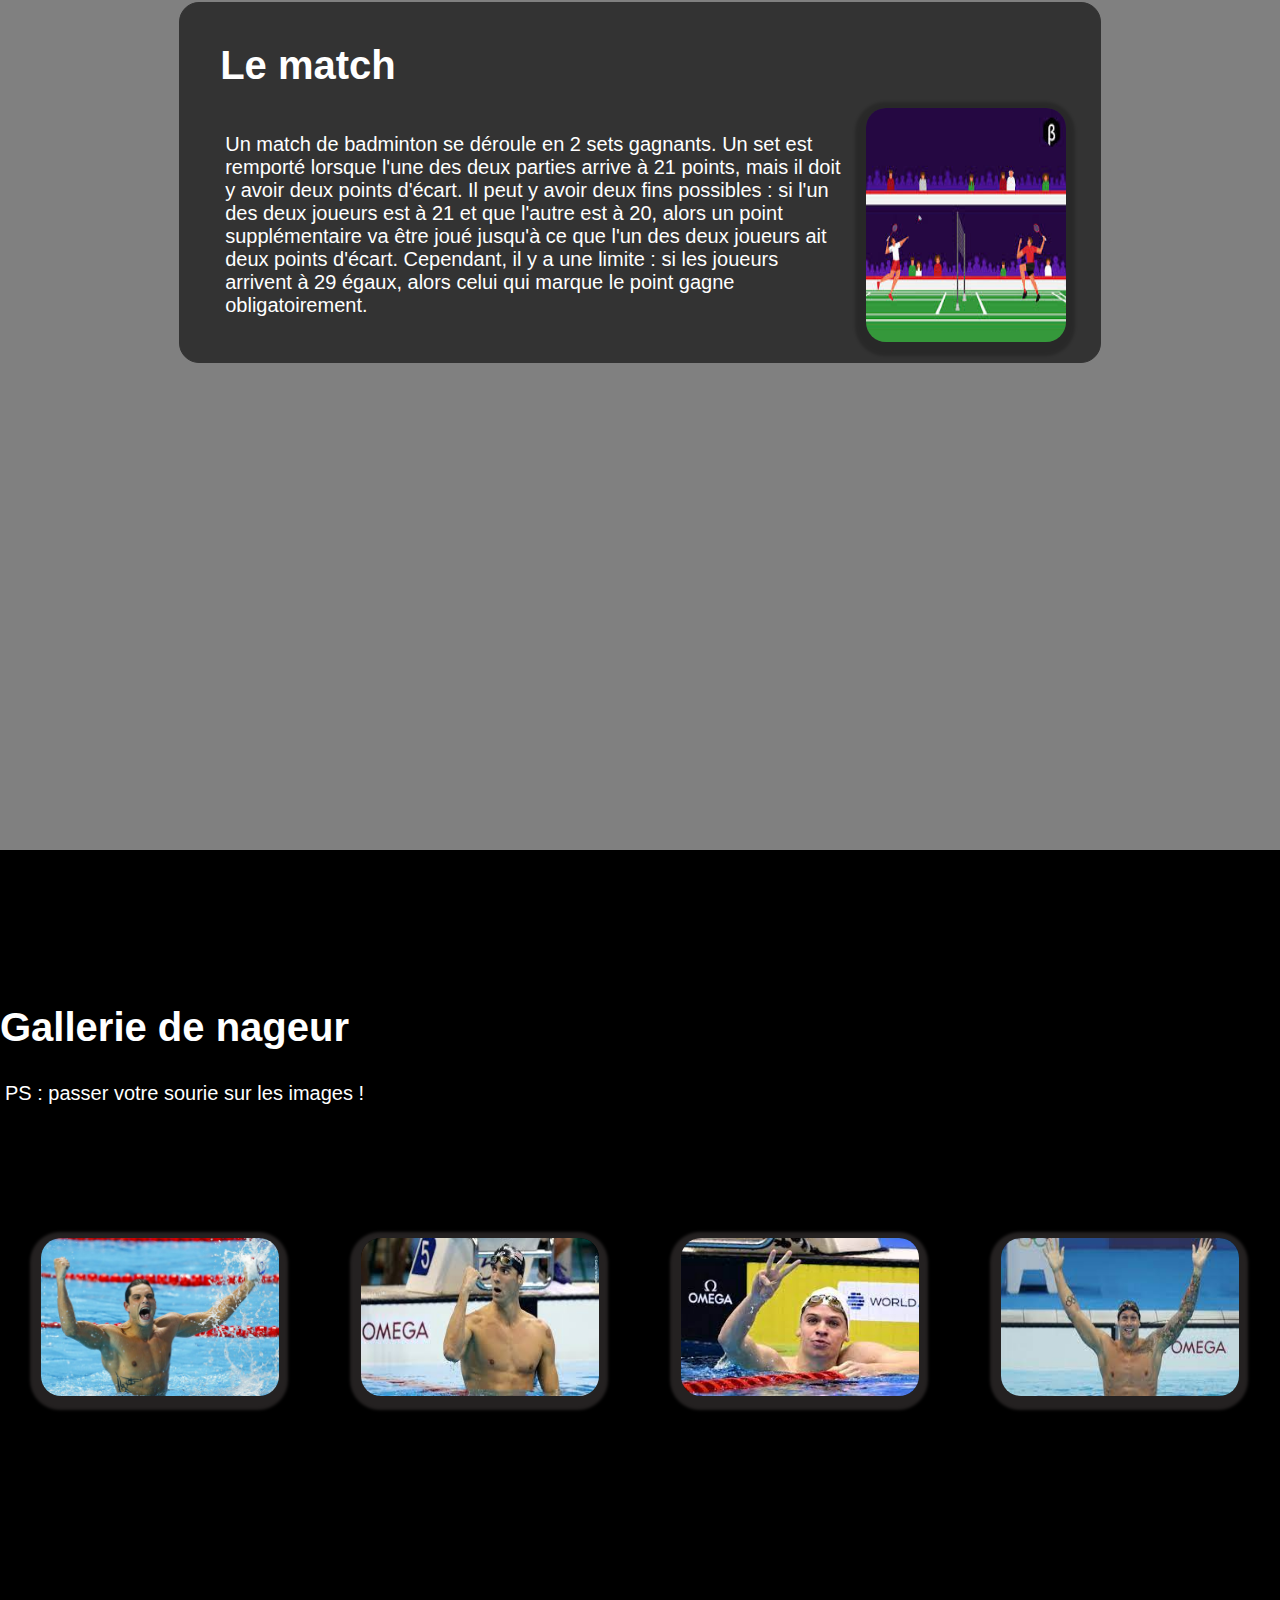
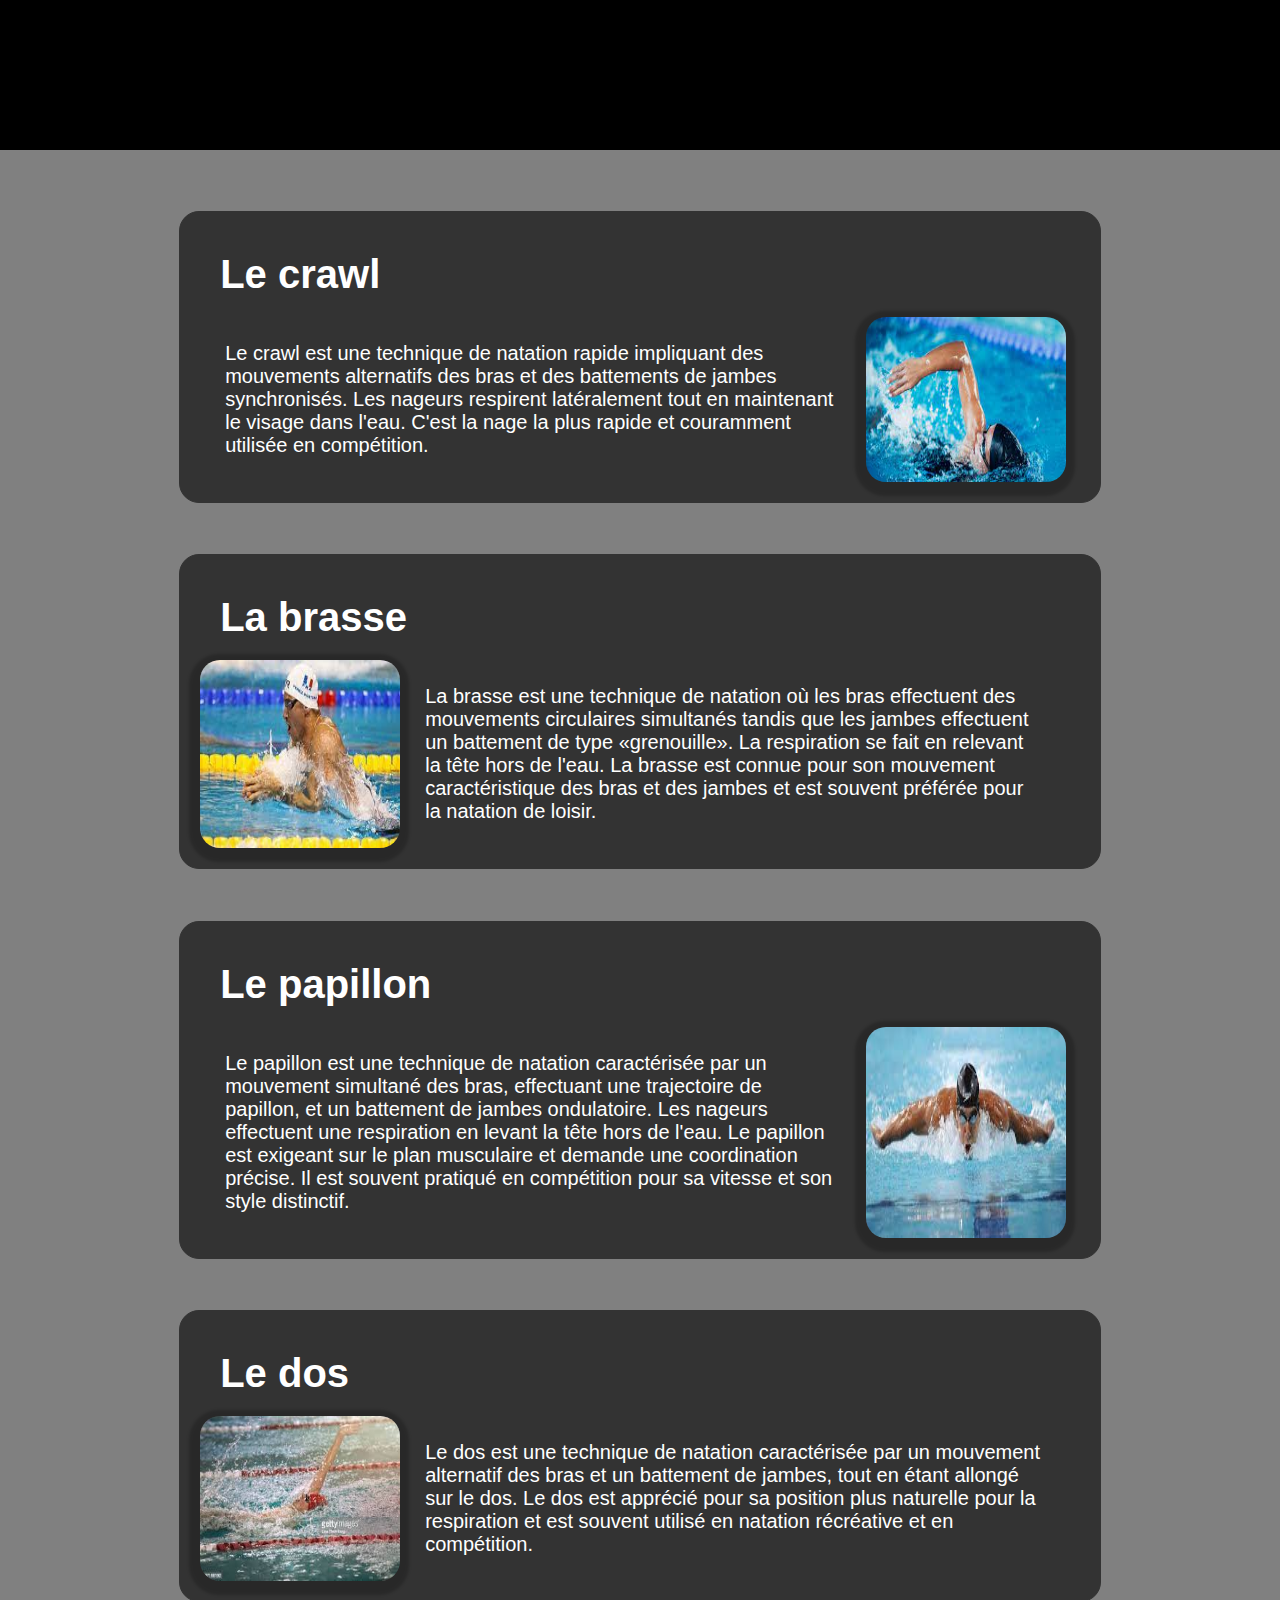
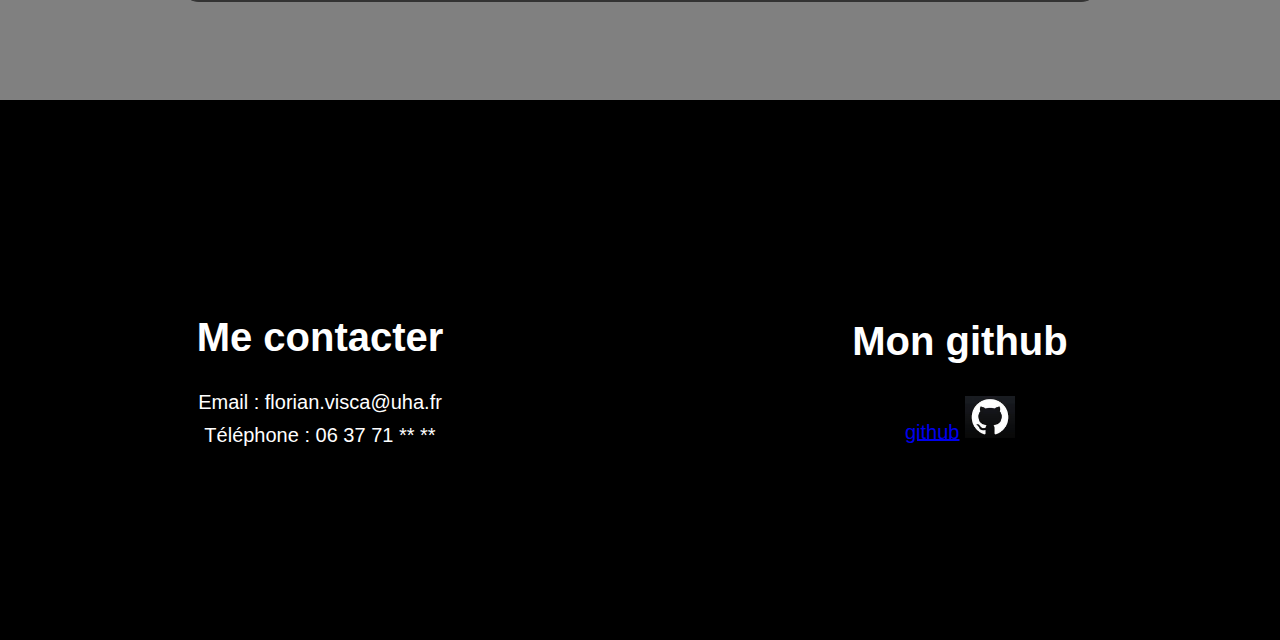
<file: personnelle.html>
<!DOCTYPE html>
<html lang="fr">
<head>
    <meta charset="UTF-8">
    <meta name="viewport" content="width=device-width, initial-scale=1.0">
    <link href="acceuil.css" rel="stylesheet" type="text/css">
    <link href="accueil.html">
    
    <title>Document</title>
</head>
<body class="body2">
    <main class="main2">
        <h1 class="h1Main2"> Le sport </h1>
        <nav class="navMain2">
            <a class="lienMain2" href="index.html">acceuil</a> 
            <a class="lienMain2" href="#id0">badminton</a> 
            <a class="lienMain2" href="#id1">natation</a>  
            <a class="lienMain2" href="personnelle-en.html">Traduire</a> 
            

        </nav>
        <section class="badMain2">

            <h1> Gallerie de joueur</h1>
            <p> PS : passer votre souris sur les images !</p>

            <section class="gallerieMain2">

                <article class="blocMain2">
                    <img src="Viktor AXELSEN .webp" alt="" width="238px" class="imageBadMain2">
                    <p>Viktor AXELSEN est le leader du classement au championnat du monde en catégorie simple.<br>En novembre 2023, il cumule un total de 105 655 points et a participé à 16 tournois.<br> Il a remporté la médaille d'or aux Jeux olympiques de Tokyo en 2020.<br> Il possède un palmarès impressionnant. C'est un joueur redoutable.<br>Il mesure 1m94 et a une agilité et une technique exceptionnelles.</p>
                </article>
                <article class="blocMain2">
                    <img src="Anthony Sinisuka GINTING.jpg" alt="" width="238px" class="imageBadMain2">
                    <p>Anthony Sinisuka GINTING est deuxième au classement mondial en catégorie simple.<br> En novembre 2023, il cumule un total de 86 031 points et a participé à 19 tournois.<br>Il a remporté plusieurs tournois internationaux.<br> C'est un joueur connu pour son jeu offensif, caractérisé par des attaques puissantes et une grande rapidité.<br> Il mesure 1m72.</p>
                </article>              
                <article class="blocMain2">
                    <img src="Kodai NARAOKA.avif" alt="" width="238px" class="imageBadMain2">
                    <p>Kodai NARAOKA est troisième au classement mondial en catégorie simple.<br>En novembre 2023, il cumule un total de 85 315 points et a participé à 23 tournois.<br>Il a remporté la médaille d'argent aux championnats du monde 2023.<br>Il a remporté la médaille d'argent aux championnats du monde juniors 2018.<br>Il mesure 1m73.</p>
                </article>  <article class="blocMain2">
                    <img src="Jonatan CHRISTIE.jpg" alt="" width="238px" class="imageBadMain2">
                    <p>Jonathan CHRISTIE est troisième au classement mondial en catégorie simple.<br>En novembre 2023, il cumule un total de 82 111 points et a participé à 18 tournois.<br>Il a remporté plusieurs tournois internationaux.<br>C'est un joueur connu pour son jeu dynamique et sa polyvalence.<br>Il mesure 1m79.</p>
                </article>
            </section>
             
        </section>
    </main>

<section class="sectionExplicationMain2" id="id0">
    <article class="explicationMain2">
        <h1>Le terrain</h1>
        <p>Le badminton est un sport qui peut se pratiquer en simple ou en double. Pour jouer au badminton, il faut avoir un terrain de 13,40 m de longueur et 5,20 m de largeur pour du simple; en double, la largeur sera de 6,10 m. La taille du terrain change car en simple, les couloirs latéraux ne comptent pas.</p>
        <img src="terrain de bad.jpg" alt="" width="200px" class="imageExplicationMain2">
    </article>
    <article class="explicationMain2">
        <h1>Le volant</h1>
        <img src="volant_bad.jpg" alt="" width="200px" class="imageExplicationMain2">
        <p>Le badminton se joue avec un volant en plastique ou à plume. La différence entre les deux est que le volant en plastique coûte moins cher mais aura une vitesse de point plus lente qu'un volant à plumes.</p>
    </article>
    <article class="explicationMain2">
        <h1>Le match</h1>
        <p>Un match de badminton se déroule en 2 sets gagnants. Un set est remporté lorsque l'une des deux parties arrive à 21 points, mais il doit y avoir deux points d'écart. Il peut y avoir deux fins possibles : si l'un des deux joueurs est à 21 et que l'autre est à 20, alors un point supplémentaire va être joué jusqu'à ce que l'un des deux joueurs ait deux points d'écart. Cependant, il y a une limite : si les joueurs arrivent à 29 égaux, alors celui qui marque le point gagne obligatoirement.</p>
        <img src="match.jpg" alt="" width="200px" class="imageExplicationMain2">
    </article>

</section>

<main class="main2">
    <h1 class="h1revuMain2"> Gallerie de nageur</h1>
    <p> PS : passer votre sourie sur les images !</p>

    <section class="gallerieMain2">

        <article class="blocMain2">
            <img src="Florent Manaudou.jpg" alt="" width="238px" class="imageBadMain2">
            
            <p>Un match de badminton se déroule en 2 sets gagnants.<br>Un set est remporté lorsque l'une des deux parties arrive à 21 points, mais il doit y avoir deux points d'écart. Il peut y avoir deux fins possibles : si l'un des deux joueurs est à 21 et que l'autre est à 20, alors un point supplémentaire va être joué jusqu'à ce que l'un des deux joueurs ait deux points d'écart. Cependant, il y a une limite : si les joueurs arrivent à 29 égaux, alors celui qui marque le point gagne obligatoirement.</p>
        </article>
        <article class="blocMain2">
            <img src="Michael Phelps.jpg" alt="" width="238px" class="imageBadMain2">
            <p>Michael Phelps est un nageur américain qui excelle dans toutes les nages. Il détient le record du plus grand nombre de médailles d'or remportées lors d'une seule édition des Jeux olympiques, avec huit médailles d'or aux Jeux de Beijing en 2008. Au total, il a remporté 23 médailles d'or olympiques, 3 médailles d'argent et 2 médailles de bronze, établissant ainsi un record du monde. Il mesure 1m93.</p>
        </article>              
        <article class="blocMain2">
            <img src="Léon Marchand.jpg" alt="" width="238px" class="imageBadMain2">
            <p>Léon Marchand, nageur français, est ambassadeur sportif de Haute-Garonne. À tout juste 21 an, il est déjà champion du monde en 2022. Il revient des derniers championnats du monde à Fukuoka (Japon) bardé de trois titres mondiaux, battant le record du monde de la légende américaine Michaël Phelps. Il mesure 1m87.</p>
        </article>  <article class="blocMain2">
            <img src="Caeleb Dressel.jpg" alt="" width="238px" class="imageBadMain2">
            <p>Caeleb Dressel est un nageur américain, l’un des plus talentueux et les plus polyvalents de sa génération. Il a plusieurs médailles d'or aux Jeux olympiques, notamment aux Jeux de Rio de Janeiro en 2016 et aux Jeux de Tokyo en 2020. Il excelle principalement dans les épreuves de sprint, y compris le 50 mètres nage libre et le 100 mètres papillon. Il mesure 1m88.</p>
        </article>
    </section>
     
</section>
</main>
<section class="sectionExplicationMain2" id="id1">
    <article class="explicationMain2">
        <h1>Le crawl </h1>
        <p>Le crawl est une technique de natation rapide impliquant des mouvements alternatifs des bras et des battements de jambes synchronisés. Les nageurs respirent latéralement tout en maintenant le visage dans l'eau. C'est la nage la plus rapide et couramment utilisée en compétition.</p>
        <img src="crawl.jpg" alt="" width="200px" class="imageExplicationMain2">
    </article>
    <article class="explicationMain2">
        <h1>La brasse</h1>
        <img src="brasse.jpg" alt="" width="200px" class="imageExplicationMain2">
        <p>La brasse est une technique de natation où les bras effectuent des mouvements circulaires simultanés tandis que les jambes effectuent un battement de type «grenouille». La respiration se fait en relevant la tête hors de l'eau. La brasse est connue pour son mouvement caractéristique des bras et des jambes et est souvent préférée pour la natation de loisir.</p>
    </article>
    <article class="explicationMain2">
        <h1>Le papillon</h1>
        <p>Le papillon est une technique de natation caractérisée par un mouvement simultané des bras, effectuant une trajectoire de papillon, et un battement de jambes ondulatoire. Les nageurs effectuent une respiration en levant la tête hors de l'eau. Le papillon est exigeant sur le plan musculaire et demande une coordination précise. Il est souvent pratiqué en compétition pour sa vitesse et son style distinctif.</p>
        <img src="papillon.jpg" alt="" width="200px" class="imageExplicationMain2">
    </article>
    <article class="explicationMain2">
        <h1>Le dos</h1>
        <img src="dos.jpg" alt="" width="200px" class="imageExplicationMain2">
        <p>Le dos est une technique de natation caractérisée par un mouvement alternatif des bras et un battement de jambes, tout en étant allongé sur le dos. Le dos est apprécié pour sa position plus naturelle pour la respiration et est souvent utilisé en natation récréative et en compétition.</p>
        
    </article>

</section>
<footer class="footerMain2">
    <article class="foot">
        <h1>Me contacter </h1>
        <p>Email : florian.visca@uha.fr</p>
        <p>Téléphone : 06 37 71 ** ** </p>
    </article>
    <article class="foot">
        <h1>Mon github</h1>
        <p>
        <a href="https://github.com/ViscaFlorian"> github</a>
        <img src="github.jpg" width="50px">
        </p>
    </article>
        
    
</footer>
</body>
</html>
</file>
<file: acceuil.css>
.body1{
   margin: 0px;
   padding: 0px;
   background-size: contain;
   background-image:url(cercle-bleu-abstrait-technologie-fond-noir_1142-9770.avif) ;  
}



.main1{
    display: inline-flex;
    flex-direction: column;
    width: 100%;
    height: 100vh;
 
    
}

.blocSectionMain1{
    display: flex;
    height: 100vh;
    justify-content: flex-start;
    padding-left: 10%;

}

.blocIntroMain1{
    width: calc(100% / 3);
    margin-top: 15%;
    text-align: left;
    color: white;
    font-family: d;
    
    
}
.blocIntroMain1 h1{
    font-size: 65px;
}
.navMain1{
    padding-top: 80px;
    font-size: 30px;
    display: flex;
    justify-content: center;
}

.navMain1 a{
    display: inline;
    font-family: 'Noto Sans JP', sans-serif;
    text-decoration: none;
    color : white;
    margin-right: 20px;
    border-radius: 30px;
    text-align: center;
    transition-duration: 0.4s;
}

a:hover{
    cursor: pointer;
    background-color:   rgb(12, 134, 209)
}

.sectionScolaritéMain1{
    width: 100%;
    height: 100vh;
    display: flex;
    flex-direction: column;
    background-color: gray;
    justify-content: center;
    
}

.fusionMain1{
    width: 100%;
    display: flex;
}

.blocScolaritéMain1{
    margin:5px 15%;
    width: 50%;
}

.bloc2ScolaritéMain1{
    padding-left: 15%;
    width: 70%;
}



.sectionFuturMain1{
    width: 100%;
    height: 100vh;
    display: flex;
    align-items: center;
    
}

.futurMain1{
    color: white;
    width: calc(100% / 3);
    align-items: center;
    padding-left: 10%;
    
}

footer{
    width: 100%;
    height: 60vh;
    display: flex;
    background-color: gray;
    
}

.foot{
    width: 50%;
    display: flex;
    align-items: center;
    justify-content: center;
    flex-direction: column;


}



p{
    font-size: 20px;
    color: white;
    font-family: 'Noto Sans JP', sans-serif;
    margin: 5px;
}

h1{
    color: white;
    font-size: 40px;
    font-family: 'Noto Sans JP', sans-serif;
}









.body2{
    margin: 0px;
    padding: 0px;
    background-color: black;
}


.main2{
    display: flex;
    flex-direction: column;  
    width: 100%;    
    height: 100vh;
    
}

.h1Main2{
    text-align: center;    
    width: 100%;

}

.navMain2{
    padding-top: 40px;
    font-size: 25px;
    display: inline-block;
    display: flex;
    flex-direction: row;
    justify-content: center;
}

.navMain2 a{
    display: inline;
    font-family: 'Noto Sans JP', sans-serif;
    text-decoration: none;
    color : white;
    margin-right: 20px;
    border-radius: 30px;
    text-align: center;
    transition-duration: 0.4s;
}

.avertissementMain2{
    font-size: 15px;
}

.gallerieMain2{
    position: relative;
    width: 100%;
    padding-top: 10%;
    display: flex;
    flex-direction: row;
    flex-wrap: wrap;
}

.badMain2{
    height: 100vh;
}

.blocMain2{
    flex-basis: calc(100% / 4 );
    justify-content: center;
    flex-wrap: wrap;
    display: flex;
}

.blocMain2 p{
    display: none;
    width : 0%;
    background-color: rgb(0, 0, 0);
    margin : 0px;
    color: white;
}


.blocMain2:hover{
    position: absolute;
    top: 0px;
    left: 0px;
    z-index: 2;
    width: 100%;
}

.blocMain2:hover p{
    flex-direction: row;
    flex-basis: 50%;
    display : inline-block;
    padding: 0px;
    display: flex;
    justify-content: center;
    padding-top: 10%;
}

.blocMain2:hover img{
    flex-basis : 50%;
}

.imageBadMain2{
    box-shadow:-1px 4px 3px 10px rgba(180, 166, 166, 0.2);
    border-radius: 20px;
}

.sectionExplicationMain2{
    height: 170vh; 
    padding: 10px 10%;
    background-color: gray;
    
    
}
.explicationMain2{
    display: flex;
    flex-wrap: wrap;
    margin: 5%;
    padding: 20px;
    border: 1px solid #333;
    border-radius: 20px;
    background-color: #333;
}

.imageExplicationMain2{
    box-shadow:-1px 4px 3px 10px rgba(0, 0, 0, 0.2);
    border-radius: 20px;
}

.explicationMain2 h1{
    width: 80%;
    margin: 20px;
   
}

.explicationMain2 p{
    width: 70%;
    padding: 20px;
}




.h1revuMain2{
    padding-top: 10%;
}

.footerMain2{
    background-color: black;
}
</file>
